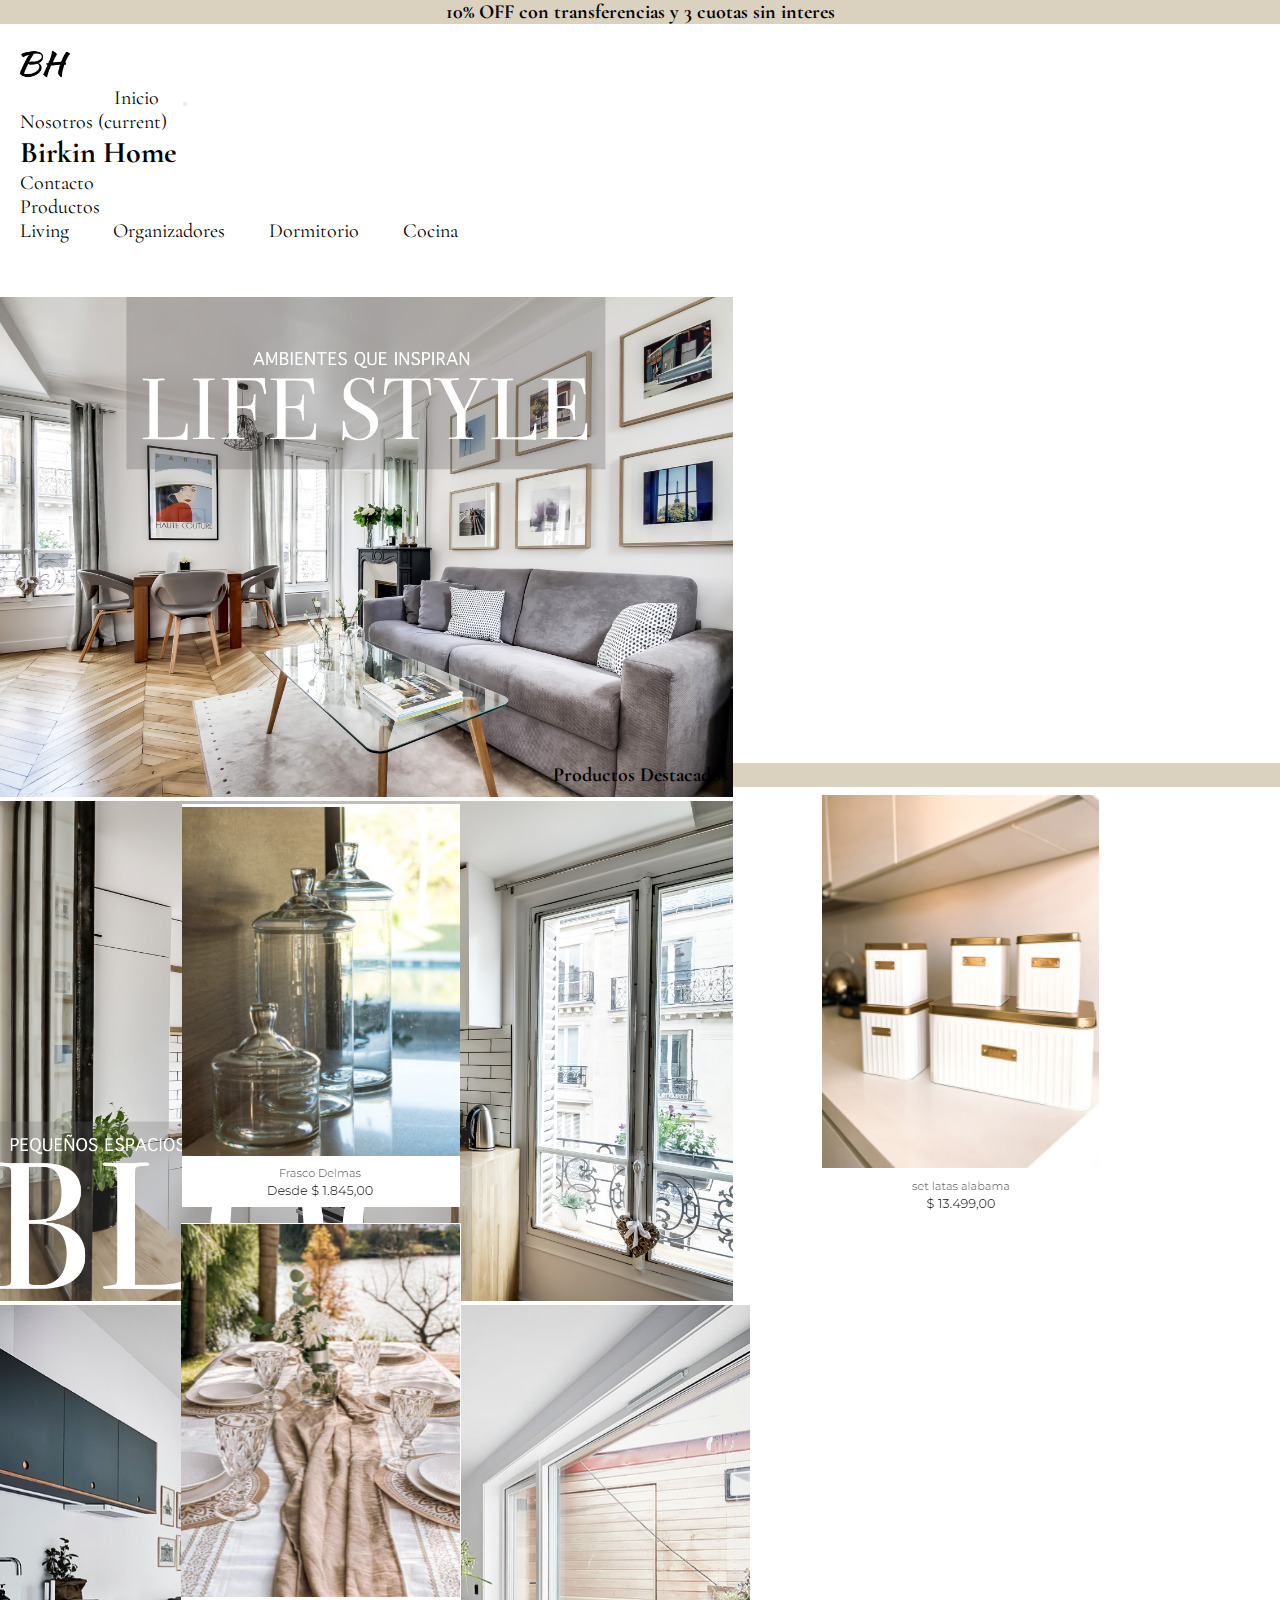
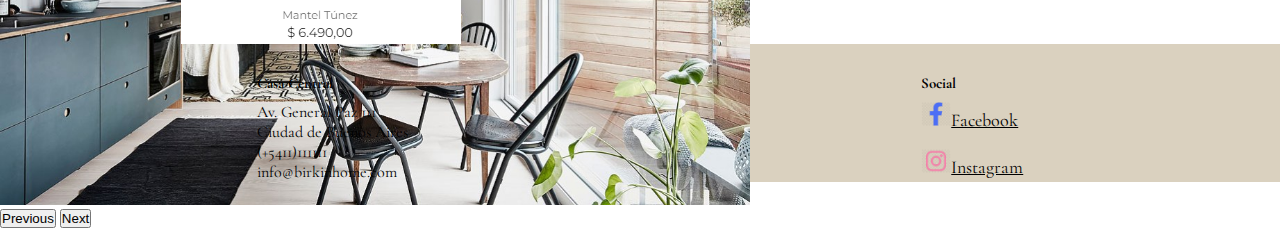
<file: index.html>
<!DOCTYPE html>
<html lang="es">
<head>
    <meta charset="UTF-8">
    <meta http-equiv="X-UA-Compatible" content="IE=edge">
    <meta name="viewport" content="width=device-width, initial-scale=1.0">
    <link rel="preconnect" href="https://fonts.googleapis.com">
    <link rel="preconnect" href="https://fonts.gstatic.com" crossorigin>
    <link href="https://fonts.googleapis.com/css2?family=Cormorant+Garamond:wght@300&family=Lobster&family=Raleway:ital,wght@0,200;1,700&display=swap"
        rel="stylesheet">
    <link
        href="https://fonts.googleapis.com/css2?family=Cormorant+Garamond:wght@300&family=Raleway:ital,wght@0,200;1,700&display=swap"
        rel="stylesheet">
    <title>Birkin Home</title>
    <link rel="stylesheet" href="https://cdn.jsdelivr.net/npm/bootstrap@4.6.1/dist/css/bootstrap.min.css"
        integrity="sha384-zCbKRCUGaJDkqS1kPbPd7TveP5iyJE0EjAuZQTgFLD2ylzuqKfdKlfG/eSrtxUkn" crossorigin="anonymous">
    <link rel="stylesheet" href="./archivos.scss/indexscss/index.css">
    <meta name="descripcion"
        content="Encontrá los productos más lindos en bazar y decoración para el hogar. | Descubrí la línea de bazar y deco para el hogar en nuestro shop.">
    <meta name="keywords" content="deco,home,bazar,casa,decoracion">
</head>
<body>
    <!--inicio header-->
    <header class="row">
        <div class="col-xl-12 col-lg-12 col-md-12 col-s-12">
            <h1>10% OFF con transferencias y 3 cuotas sin interes</h1>
        </div>
    </header>
    <!--fin header-->
    <!--inicio nav-->
    <nav class="navbar navbar-expand-lg navbar-light bg-light">
        <img src="img/logo_small.png" width="90px" height="80px">
        <a class="navbar-brand" href="index.html">Inicio</a>
        <button class="navbar-toggler" type="button" data-toggle="collapse" data-target="#navbarNavDropdown"
            aria-controls="navbarNavDropdown" aria-expanded="false" aria-label="Toggle navigation">
            <span class="navbar-toggler-icon"></span>
        </button>
        <div class="collapse navbar-collapse" id="navbarNavDropdown">
            <ul class="navbar-nav">
                <li class="nav-item active">
                    <a class="nav-link" href="nosotros.html">Nosotros <span class="sr-only">(current)</span></a>
                </li>
                <li class="nav-item">
                    <a class="nav-link" id="Birkin" href="birkinhome.html">Birkin Home</a>
                </li>
                <li class="nav-item">
                    <a class="nav-link" href="contacto.html">Contacto</a>
                </li>
                <li class="nav-item dropdown">
                    <a class="nav-link dropdown-toggle" href="productos.html" id="navbarDropdownMenuLink" role="button"
                        data-toggle="dropdown" aria-expanded="false">
                        Productos
                    </a>
                    <div class="dropdown-menu" aria-labelledby="navbarDropdownMenuLink">
                        <a class="dropdown-item" href="./submenu/living.html">Living</a>
                        <a class="dropdown-item" href="./submenu/organizadores.html">Organizadores</a>
                        <a class="dropdown-item" href="./submenu/dormitorio.html">Dormitorio</a>
                        <a class="dropdown-item" href="./submenu/cocina.html">Cocina</a>
                    </div>
                </li>
            </ul>
        </div>
    </nav>
    <!--incio main-->
    <main class="row">
        <div class="container">
            <div class="col-s-3 col-xl-12 col-md-12">
                <div id="carouselExampleIndicators" class="carousel slide" data-ride="carousel">
                    <ol class="carousel-indicators">
                        <li data-target="#carouselExampleIndicators" data-slide-to="0" class="active"></li>
                        <li data-target="#carouselExampleIndicators" data-slide-to="1"></li>
                        <li data-target="#carouselExampleIndicators" data-slide-to="2"></li>
                    </ol>
                    <div class="carousel-inner">
                        <div class="carousel-item active">
                            <img src="img/carrousel/slid11.jpg" class="d-block w-100" alt="imagen" height="500px">
                        </div>
                        <div class="carousel-item">
                            <img src="img/carrousel/slid111.jpg" class="d-block w-100" alt="imagen" height="500px">
                        </div>
                        <div class="carousel-item">
                            <img src="img/carrousel/slid1.jpg" class="d-block w-100" alt="imagen" height="500px">
                        </div>
                    </div>
                    <button class="carousel-control-prev" type="button" data-target="#carouselExampleIndicators"
                        data-slide="prev">
                        <span class="carousel-control-prev-icon" aria-hidden="true"></span>
                        <span class="sr-only">Previous</span>
                    </button>
                    <button class="carousel-control-next" type="button" data-target="#carouselExampleIndicators"
                        data-slide="next">
                        <span class="carousel-control-next-icon" aria-hidden="true"></span>
                        <span class="sr-only">Next</span>
                    </button>
                </div>
            </div>
        </div>
    </main>
    <!--inicio article-->
    <article class="row">
        <div class="col-s-12 col-xl-12 col-md-12">
            <h3>Productos Destacados</h3>
            <div class="container">
                <img src="img/productos/destacados1.png" id="destacados" class="col-s-12 col-xl-9 col-md-9">
                <img src="img/productos/destacados2.png" id="destacados" class="col-s-12 col-xl-9 col-md-9">
                <img src="img/productos/destacados3.png" id="destacados" class="col-s-12 col-xl-9 col-md-9">
            </div>
        </div>
    </article>
    <!--incio footer-->
    <footer class="row">
        <div class="row">
            <section class="col-s-12 col-xl-12 col-md-12">
                <h2>Casa Central</h2>
                <p>Av. General Paz 111</p>
                <p> Ciudad de Buenos Aires</p>
                <p> (+5411)111111</p>
                <p>info@birkinhome.com</p>
            </section>
        </div>
        <div class="social">
            <section class="col-s-12 col-xl-12 col-md-12">
                <h2>Social</h2>
                <img src="img/footer/face.png" width="30px"><a href="https://www.facebook.com/">Facebook</a><br><br>
                <img src="img/footer/insta.png" width="30px"><a href="https://www.instagram.com/">Instagram</a>
            </section>
        </div>
    </footer>
    <!--fin footer-->
    <!-- links -->
    <script src="https://cdn.jsdelivr.net/npm/jquery@3.5.1/dist/jquery.slim.min.js"
        integrity="sha384-DfXdz2htPH0lsSSs5nCTpuj/zy4C+OGpamoFVy38MVBnE+IbbVYUew+OrCXaRkfj" crossorigin="anonymous">
    </script>
    <script src="https://cdn.jsdelivr.net/npm/popper.js@1.16.1/dist/umd/popper.min.js"
        integrity="sha384-9/reFTGAW83EW2RDu2S0VKaIzap3H66lZH81PoYlFhbGU+6BZp6G7niu735Sk7lN" crossorigin="anonymous">
    </script>
    <script src="https://cdn.jsdelivr.net/npm/bootstrap@4.6.1/dist/js/bootstrap.min.js"
        integrity="sha384-VHvPCCyXqtD5DqJeNxl2dtTyhF78xXNXdkwX1CZeRusQfRKp+tA7hAShOK/B/fQ2" crossorigin="anonymous">
    </script>
</body>
</html>
</file>
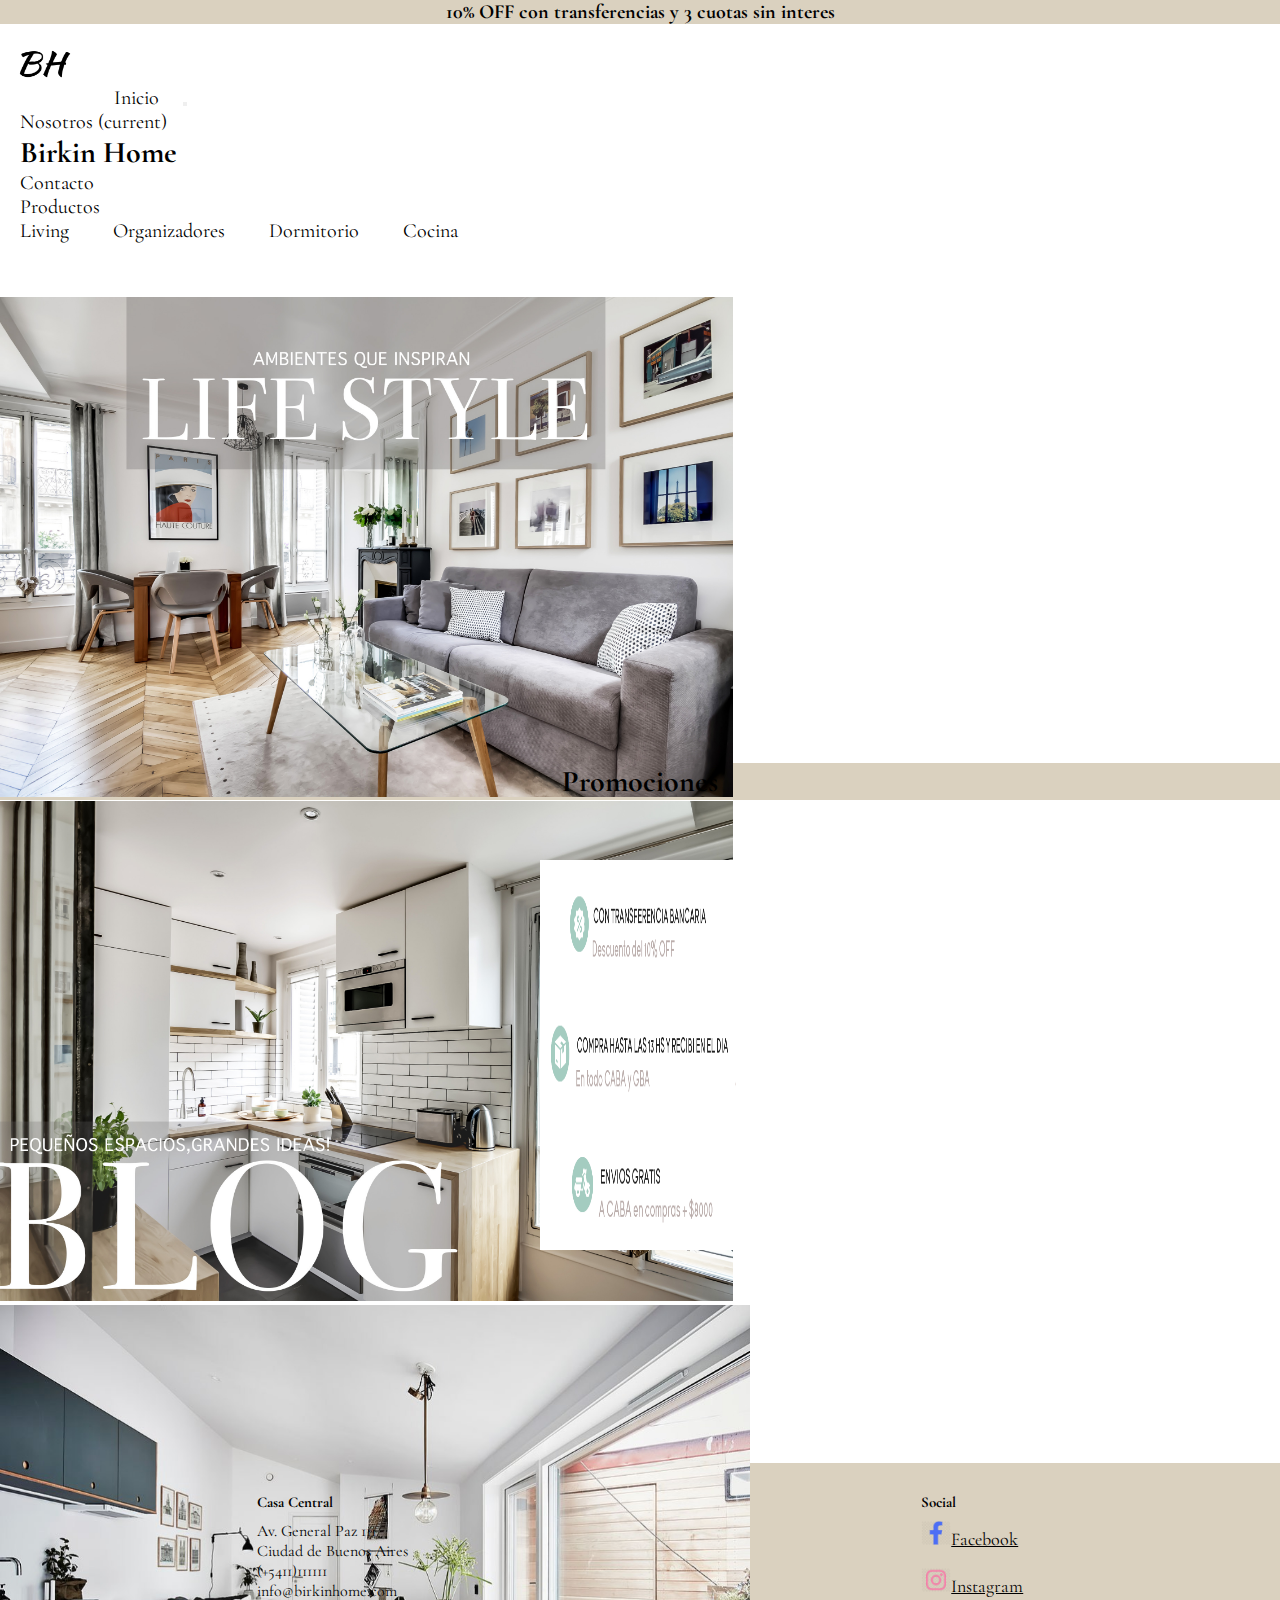
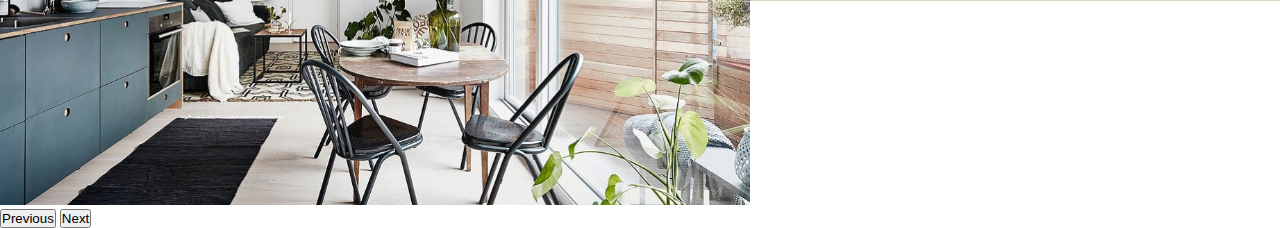
<file: birkinhome.html>
<!DOCTYPE html>
<html lang="es">
<head>
    <meta charset="UTF-8">
    <meta http-equiv="X-UA-Compatible" content="IE=edge">
    <meta name="viewport" content="width=device-width, initial-scale=1.0">
    <link href="https://fonts.googleapis.com/css2?family=Cormorant+Garamond:wght@300&family=Raleway:ital,wght@0,200;1,700&display=swap"
        rel="stylesheet">
    <title>Birkin Home</title>
    <link rel="stylesheet" href="https://cdn.jsdelivr.net/npm/bootstrap@4.6.1/dist/css/bootstrap.min.css"
        integrity="sha384-zCbKRCUGaJDkqS1kPbPd7TveP5iyJE0EjAuZQTgFLD2ylzuqKfdKlfG/eSrtxUkn" crossorigin="anonymous">
    <link rel="stylesheet" href="./archivos.scss/birkinhome.scss/birkinhome.css">
    <meta name="descripcion"
        content="Encontrá los productos más lindos en bazar y decoración para el hogar. | Descubrí la línea de bazar y deco para el hogar en nuestro shop.">
    <meta name="keywords" content="deco,home,bazar,decoracion,casa">
</head>
<body>
    <!--inicio header-->
    <header class="row">
        <div class="col-xl-12 col-lg-12 col-md-12 col-s-12">
            <h1>10% OFF con transferencias y 3 cuotas sin interes</h1>
        </div>
    </header>
    <!--fin header-->
    <!--inicio nav-->
    <nav class="navbar navbar-expand-lg navbar-light bg-light">
        <img src="img/logo_small.png" width="90px" height="80px">
        <a class="navbar-brand" href="index.html">Inicio</a>
        <button class="navbar-toggler" type="button" data-toggle="collapse" data-target="#navbarNavDropdown"
            aria-controls="navbarNavDropdown" aria-expanded="false" aria-label="Toggle navigation">
            <span class="navbar-toggler-icon"></span>
        </button>
        <div class="collapse navbar-collapse" id="navbarNavDropdown">
            <ul class="navbar-nav">
                <li class="nav-item active">
                    <a class="nav-link" href="nosotros.html">Nosotros <span class="sr-only">(current)</span></a>
                </li>
                <li class="nav-item">
                    <a class="nav-link" id="Birkin" href="birkinhome.html">Birkin Home</a>
                </li>
                <li class="nav-item">
                    <a class="nav-link" href="contacto.html">Contacto</a>
                </li>
                <li class="nav-item dropdown">
                    <a class="nav-link dropdown-toggle" href="productos.html" id="navbarDropdownMenuLink" role="button"
                        data-toggle="dropdown" aria-expanded="false">
                        Productos
                    </a>
                    <div class="dropdown-menu" aria-labelledby="navbarDropdownMenuLink">
                        <a class="dropdown-item" href="./submenu/living.html">Living</a>
                        <a class="dropdown-item" href="./submenu/organizadores.html">Organizadores</a>
                        <a class="dropdown-item" href="./submenu/dormitorio.html">Dormitorio</a>
                        <a class="dropdown-item" href="./submenu/cocina.html">Cocina</a>
                    </div>
                </li>
            </ul>
        </div>
    </nav>
    <!--incio main-->
    <main class="row">
        <div class="container">
            <div id="carouselExampleIndicators" class="carousel slide" data-ride="carousel">
                <ol class="carousel-indicators">
                    <li data-target="#carouselExampleIndicators" data-slide-to="0" class="active"></li>
                    <li data-target="#carouselExampleIndicators" data-slide-to="1"></li>
                    <li data-target="#carouselExampleIndicators" data-slide-to="2"></li>
                </ol>
                <div class="carousel-inner">
                    <div class="carousel-item active">
                        <img src="img/carrousel/slid11.jpg" class="d-block w-100" alt="imagen" height="500px">
                    </div>
                    <div class="carousel-item">
                        <img src="img/carrousel/slid111.jpg" class="d-block w-100" alt="imagen" height="500px">
                    </div>
                    <div class="carousel-item">
                        <img src="img/carrousel/slid1.jpg" class="d-block w-100" alt="imagen" height="500px">
                    </div>
                </div>
                <button class="carousel-control-prev" type="button" data-target="#carouselExampleIndicators"
                    data-slide="prev">
                    <span class="carousel-control-prev-icon" aria-hidden="true"></span>
                    <span class="sr-only">Previous</span>
                </button>
                <button class="carousel-control-next" type="button" data-target="#carouselExampleIndicators"
                    data-slide="next">
                    <span class="carousel-control-next-icon" aria-hidden="true"></span>
                    <span class="sr-only">Next</span>
                </button>
            </div>
        </div>
    </main>
    <article class="row">
        <div class="col-s-12 col-xl-12 col-md-12">
            <h3>Promociones</h3>
            <div class="container">
                <img src="img/promo1.png" id="promo" width="200px" height="130px" class="col-s-12 col-xl-9 col-md-9">
                <img src="img/promo2.png" id="promo" width="200px" height="130px" class="col-s-12 col-xl-9 col-md-9">
                <img src="img/promo3.png" id="promo" width="200px" height="130px" class="col-s-12 col-xl-9 col-md-9">
            </div>
        </div>
    </article>
    <!--incio footer-->
    <footer class="row">
        <div class="row">
            <section class="col-s-12 col-xl-12 col-md-12">
                <h2>Casa Central</h2>
                <p>Av. General Paz 111</p>
                <p> Ciudad de Buenos Aires</p>
                <p> (+5411)111111</p>
                <p>info@birkinhome.com</p>
            </section>
        </div>
        <div class="social">
            <section class="col-s-12 col-xl-12 col-md-12">
                <h2>Social</h2>
                <img src="img/footer/face.png" width="30px"><a href="https://www.facebook.com/">Facebook</a><br><br>
                <img src="img/footer/insta.png" width="30px"><a href="https://www.instagram.com/">Instagram</a>
            </section>
        </div>
    </footer>
    <!--fin footer-->
    <!-- links -->
    <script src="https://cdn.jsdelivr.net/npm/jquery@3.5.1/dist/jquery.slim.min.js"
        integrity="sha384-DfXdz2htPH0lsSSs5nCTpuj/zy4C+OGpamoFVy38MVBnE+IbbVYUew+OrCXaRkfj" crossorigin="anonymous">
    </script>
    <script src="https://cdn.jsdelivr.net/npm/popper.js@1.16.1/dist/umd/popper.min.js"
        integrity="sha384-9/reFTGAW83EW2RDu2S0VKaIzap3H66lZH81PoYlFhbGU+6BZp6G7niu735Sk7lN" crossorigin="anonymous">
    </script>
    <script src="https://cdn.jsdelivr.net/npm/bootstrap@4.6.1/dist/js/bootstrap.min.js"
        integrity="sha384-VHvPCCyXqtD5DqJeNxl2dtTyhF78xXNXdkwX1CZeRusQfRKp+tA7hAShOK/B/fQ2" crossorigin="anonymous">
    </script>
</body>
</html>
</file>
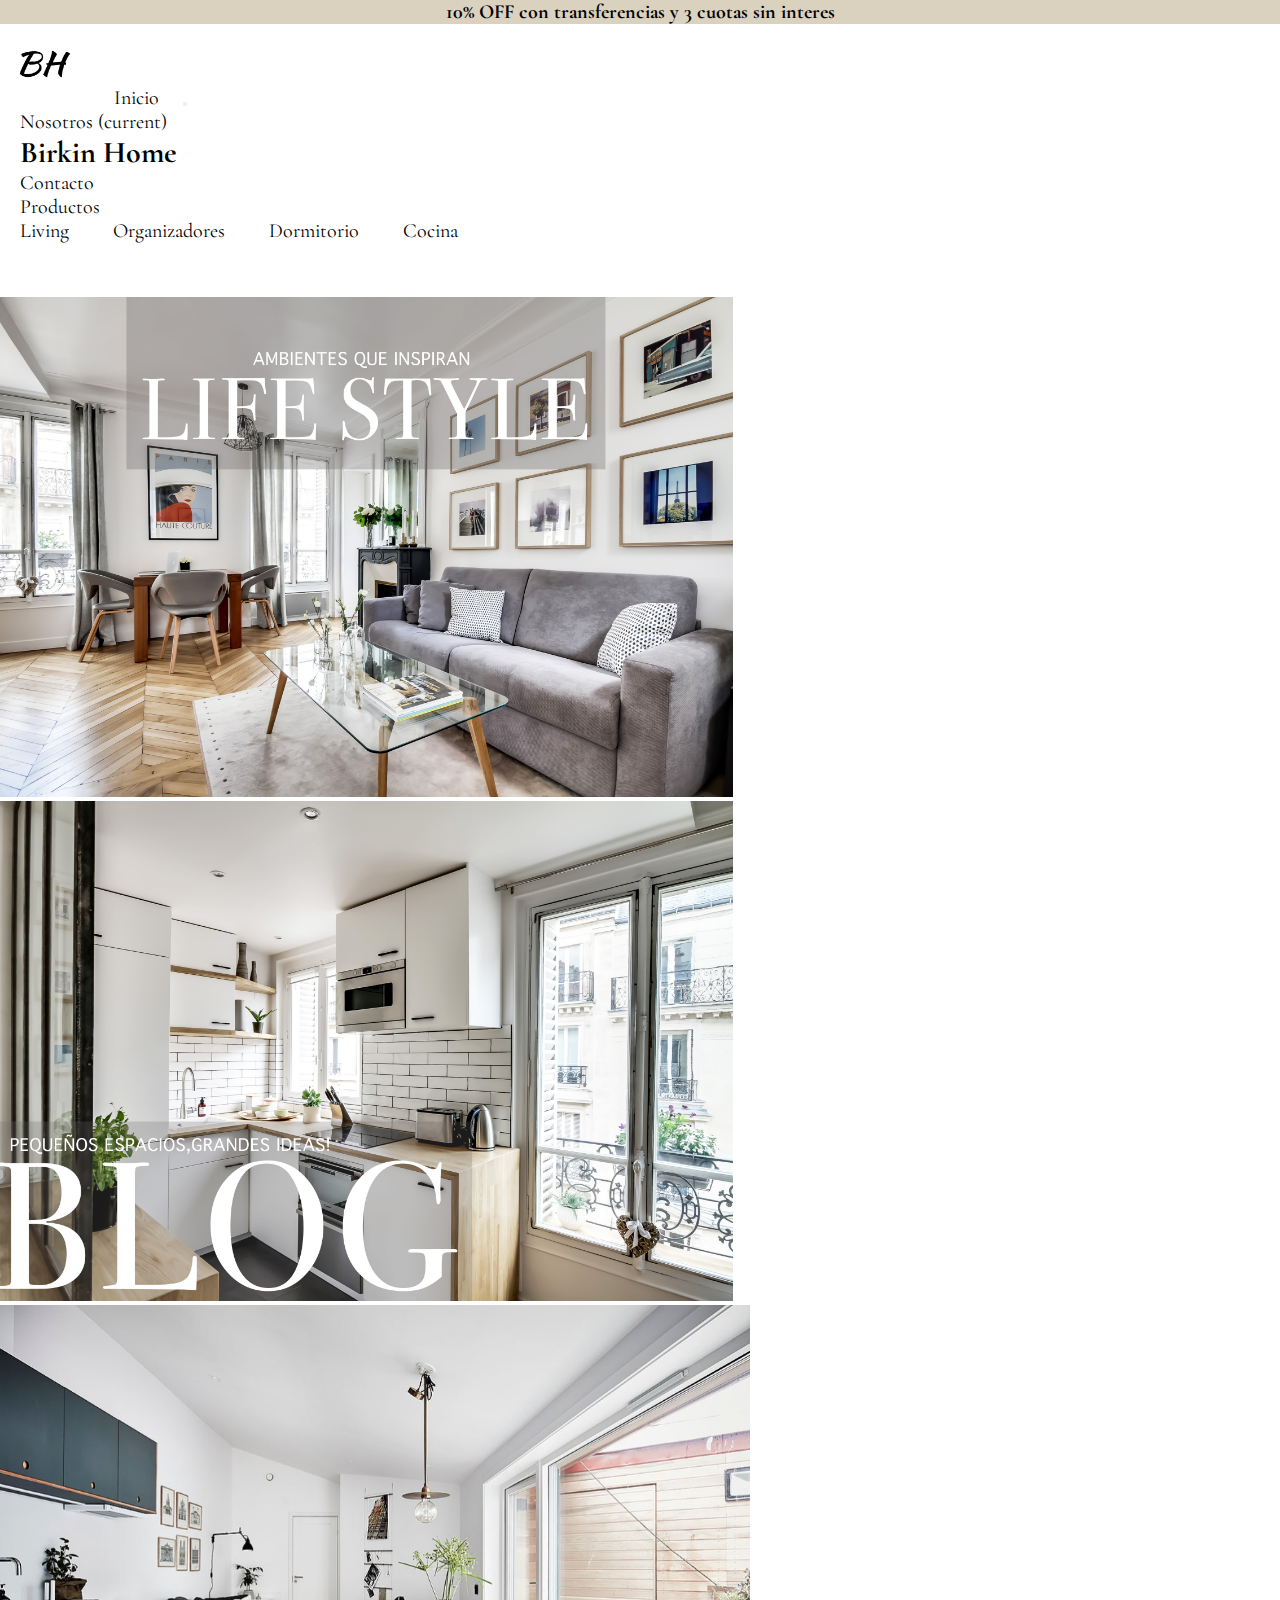
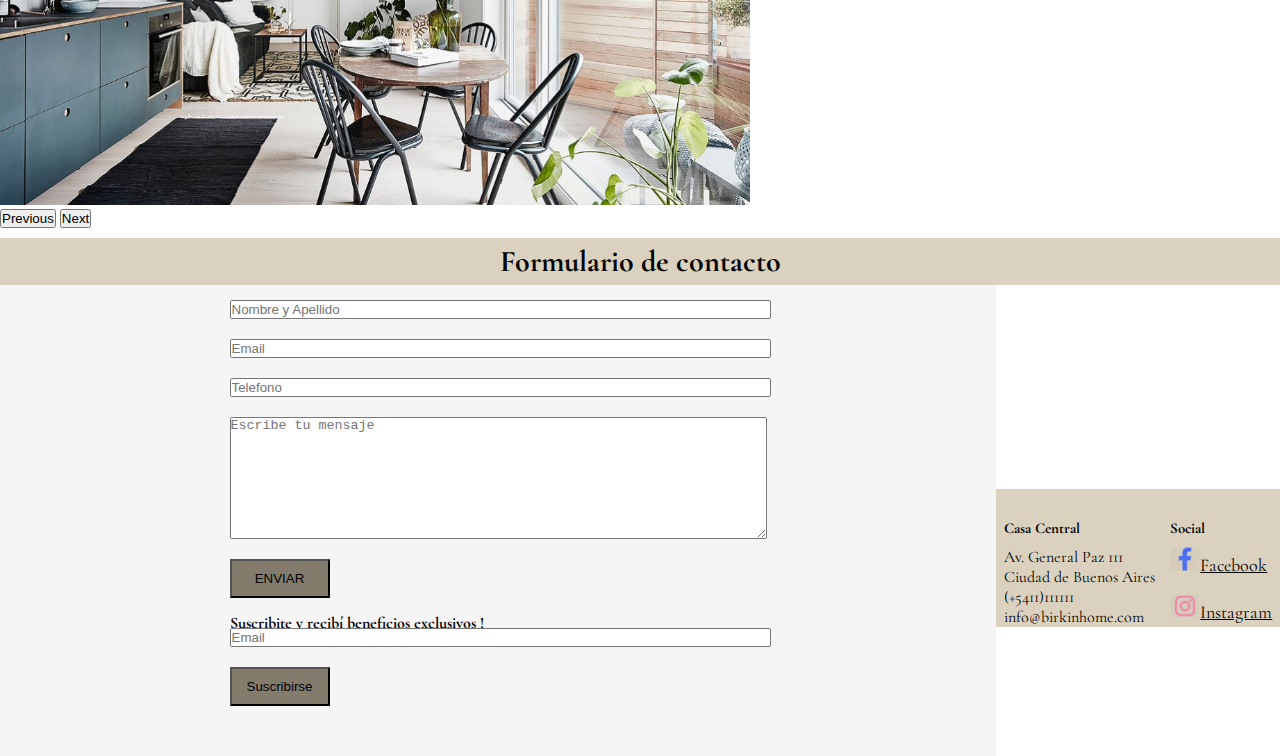
<file: contacto.html>
<!DOCTYPE html>
<html lang="es">
<head>
    <meta charset="UTF-8">
    <meta http-equiv="X-UA-Compatible" content="IE=edge">
    <meta name="viewport" content="width=device-width, initial-scale=1.0">
    <link href="https://fonts.googleapis.com/css2?family=Cormorant+Garamond:wght@300&family=Raleway:ital,wght@0,200;1,700&display=swap"
        rel="stylesheet">
    <title>Contactanos</title>
    <link rel="stylesheet" href="https://cdn.jsdelivr.net/npm/bootstrap@4.6.1/dist/css/bootstrap.min.css"
        integrity="sha384-zCbKRCUGaJDkqS1kPbPd7TveP5iyJE0EjAuZQTgFLD2ylzuqKfdKlfG/eSrtxUkn" crossorigin="anonymous">
    <link rel="stylesheet" href="./archivos.scss/contacto.scss/contacto.css">
    <meta name="descripcion" content="Escribinos y nos pondremos en contacto a la brevedad.">
    <meta name="keywords" content="contacto,bazar, deco">
</head>
<body>
    <!--inicio header-->
    <header class="row">
        <div class="col-xl-12 col-lg-12 col-md-12 col-s-12">
            <h1>10% OFF con transferencias y 3 cuotas sin interes</h1>
        </div>
    </header>
    <!--fin header-->
    <!--inicio nav-->
    <nav class="navbar navbar-expand-lg navbar-light bg-light">
        <img src="img/logo_small.png" width="90px" height="80px">
        <a class="navbar-brand" href="index.html">Inicio</a>
        <button class="navbar-toggler" type="button" data-toggle="collapse" data-target="#navbarNavDropdown"
            aria-controls="navbarNavDropdown" aria-expanded="false" aria-label="Toggle navigation">
            <span class="navbar-toggler-icon"></span>
        </button>
        <div class="collapse navbar-collapse" id="navbarNavDropdown">
            <ul class="navbar-nav">
                <li class="nav-item active">
                    <a class="nav-link" href="nosotros.html">Nosotros <span class="sr-only">(current)</span></a>
                </li>
                <li class="nav-item">
                    <a class="nav-link" id="Birkin" href="birkinhome.html">Birkin Home</a>
                </li>
                <li class="nav-item">
                    <a class="nav-link" href="contacto.html">Contacto</a>
                </li>
                <li class="nav-item dropdown">
                    <a class="nav-link dropdown-toggle" href="productos.html" id="navbarDropdownMenuLink" role="button"
                        data-toggle="dropdown" aria-expanded="false">
                        Productos
                    </a>
                    <div class="dropdown-menu" aria-labelledby="navbarDropdownMenuLink">
                        <a class="dropdown-item" href="./submenu/living.html">Living</a>
                        <a class="dropdown-item" href="./submenu/organizadores.html">Organizadores</a>
                        <a class="dropdown-item" href="./submenu/dormitorio.html">Dormitorio</a>
                        <a class="dropdown-item" href="./submenu/cocina.html">Cocina</a>
                    </div>
                </li>
            </ul>
        </div>
    </nav>
    <!--incio main-->
    <main class="row">
        <div class="container">
            <div id="carouselExampleIndicators" class="carousel slide" data-ride="carousel">
                <ol class="carousel-indicators">
                    <li data-target="#carouselExampleIndicators" data-slide-to="0" class="active"></li>
                    <li data-target="#carouselExampleIndicators" data-slide-to="1"></li>
                    <li data-target="#carouselExampleIndicators" data-slide-to="2"></li>
                </ol>
                <div class="carousel-inner">
                    <div class="carousel-item active">
                        <img src="img/carrousel/slid11.jpg" class="d-block w-100" alt="imagen" height="500px">
                    </div>
                    <div class="carousel-item">
                        <img src="img/carrousel/slid111.jpg" class="d-block w-100" alt="imagen" height="500px">
                    </div>
                    <div class="carousel-item">
                        <img src="img/carrousel/slid1.jpg" class="d-block w-100" alt="imagen" height="500px">
                    </div>
                </div>
                <button class="carousel-control-prev" type="button" data-target="#carouselExampleIndicators"
                    data-slide="prev">
                    <span class="carousel-control-prev-icon" aria-hidden="true"></span>
                    <span class="sr-only">Previous</span>
                </button>
                <button class="carousel-control-next" type="button" data-target="#carouselExampleIndicators"
                    data-slide="next">
                    <span class="carousel-control-next-icon" aria-hidden="true"></span>
                    <span class="sr-only">Next</span>
                </button>
            </div>
        </div>
    </main>
    <!--inicio article-->
    <article class="row">
        <div class="col-xl-12 col-lg-12 col-md-12 col-s-12">
            <h3>Formulario de contacto</h3>
            <section class="form">
                <form action="enviar.php" method="post" enctype="application/x-www-form-urlencoded"></form>
                <input class="control" type="text" required placeholder="Nombre y Apellido">
                <br><br>
                <input class="control" type="email" required placeholder="Email">
                <br><br>
                <input class="control" type="text" required placeholder="Telefono">
                <br><br>
                <textarea rows="8" cols="65" required placeholder="Escribe tu mensaje"></textarea>
                <br><br>
                <input class="boton" type="submit" value="ENVIAR">
                <br><br>
                <h4>Suscribite y recibí beneficios exclusivos !</h4>
                <input class="control" type="text" required placeholder="Email">
                <br><br>
                <input class="boton" type="submit" value="Suscribirse">
            </section>
            <iframe class="col-xl-3 col-lg-3 col-md-3 col-s-3" class="mapa"
                src="https://www.google.com/maps/embed?pb=!1m18!1m12!1m3!1d3284.717482431898!2d-58.43444398423721!3d-34.586014464069805!2m3!1f0!2f0!3f0!3m2!1i1024!2i768!4f13.1!3m3!1m2!1s0x95bcc945173b3dd7%3A0xe8a347bb55df550c!2sCoderhouse!5e0!3m2!1ses-419!2sar!4v1643056704958!5m2!1ses-419!2sar"
                width="100px" height="200px" style="border:0;" loading="lazy"></iframe>
        </div>
    </article>
    <!--incio footer-->
    <footer class="row">
        <div class="row">
            <section class="col-s-12 col-xl-12 col-md-12">
                <h2>Casa Central</h2>
                <p>Av. General Paz 111</p>
                <p> Ciudad de Buenos Aires</p>
                <p> (+5411)111111</p>
                <p>info@birkinhome.com</p>
            </section>
        </div>
        <div class="social">
            <section class="col-s-12 col-xl-12 col-md-12">
                <h2>Social</h2>
                <img src="img/footer/face.png" width="30px"><a href="https://www.facebook.com/">Facebook</a><br><br>
                <img src="img/footer/insta.png" width="30px"><a href="https://www.instagram.com/">Instagram</a>
            </section>
        </div>
    </footer>
    <!--fin footer-->
    <!-- links -->
    <script src="https://cdn.jsdelivr.net/npm/jquery@3.5.1/dist/jquery.slim.min.js"
        integrity="sha384-DfXdz2htPH0lsSSs5nCTpuj/zy4C+OGpamoFVy38MVBnE+IbbVYUew+OrCXaRkfj" crossorigin="anonymous">
    </script>
    <script src="https://cdn.jsdelivr.net/npm/popper.js@1.16.1/dist/umd/popper.min.js"
        integrity="sha384-9/reFTGAW83EW2RDu2S0VKaIzap3H66lZH81PoYlFhbGU+6BZp6G7niu735Sk7lN" crossorigin="anonymous">
    </script>
    <script src="https://cdn.jsdelivr.net/npm/bootstrap@4.6.1/dist/js/bootstrap.min.js"
        integrity="sha384-VHvPCCyXqtD5DqJeNxl2dtTyhF78xXNXdkwX1CZeRusQfRKp+tA7hAShOK/B/fQ2" crossorigin="anonymous">
    </script>
</body>
</html>
</file>
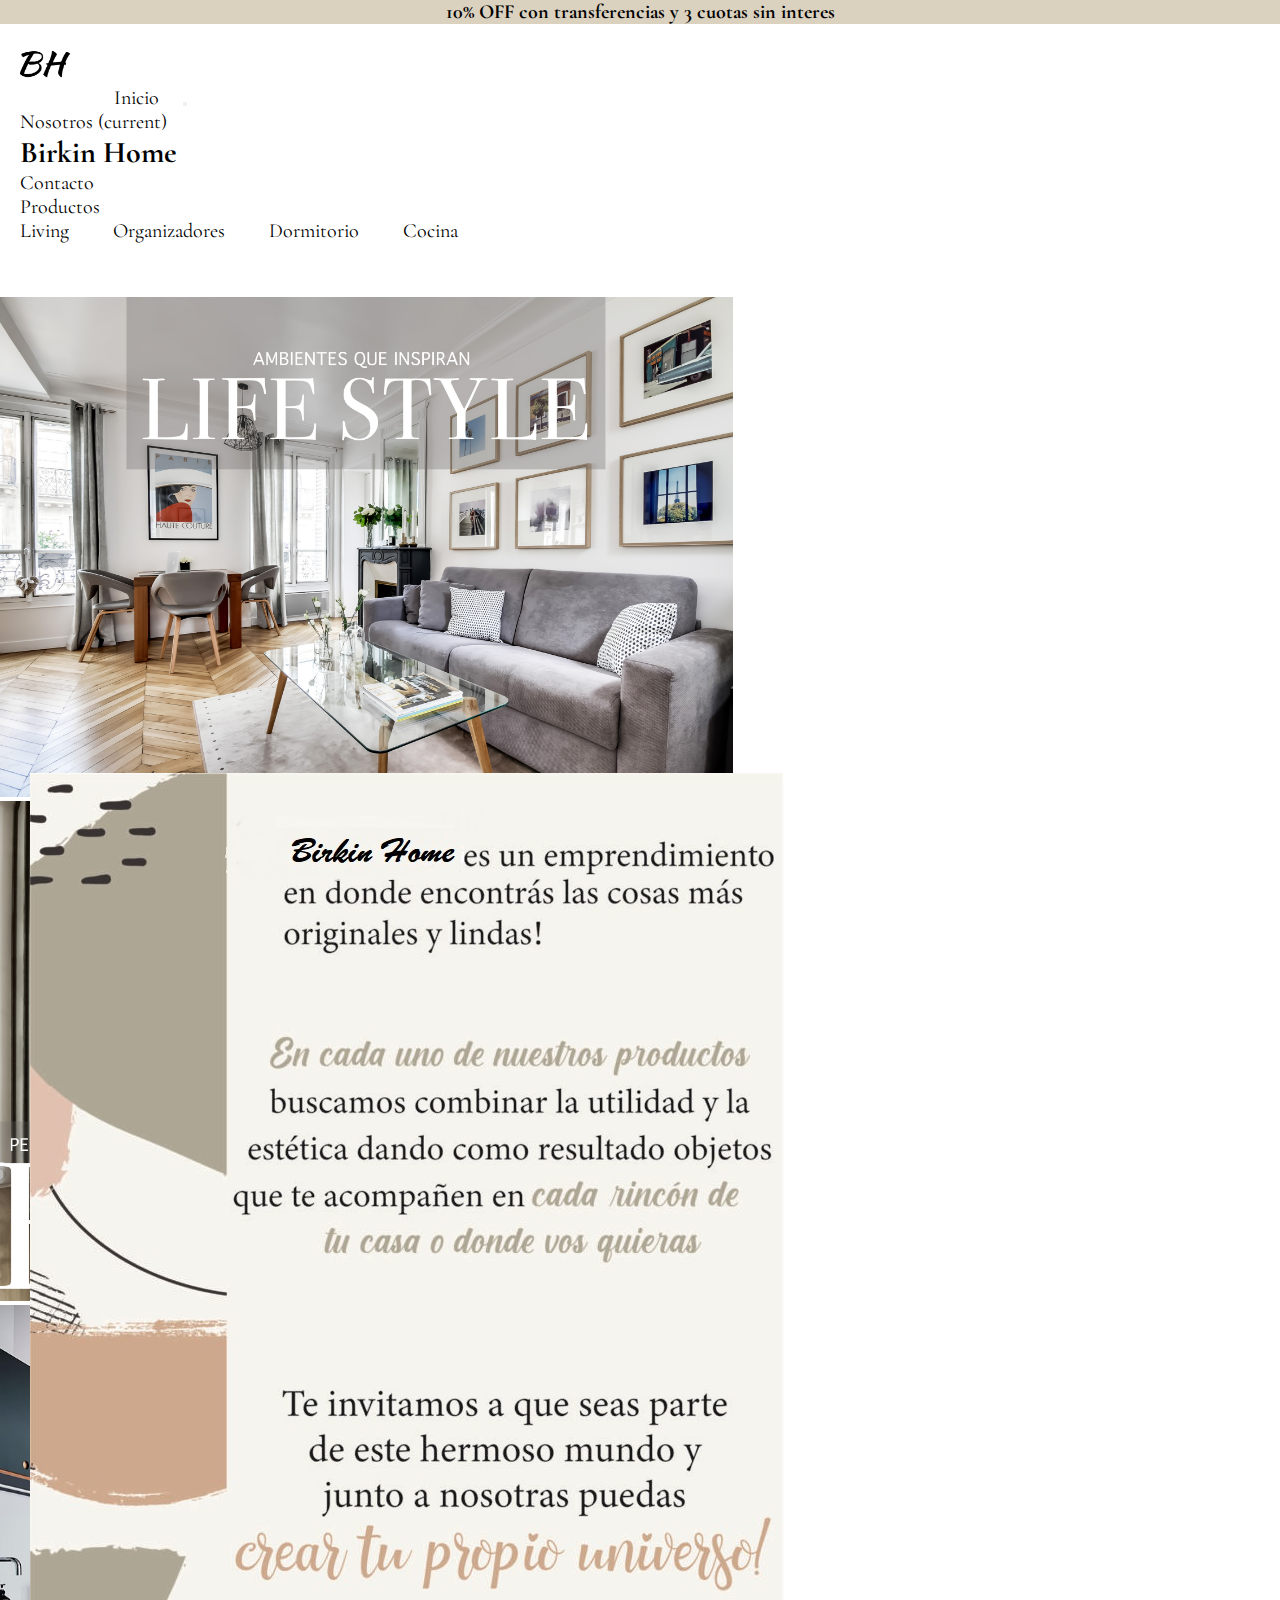
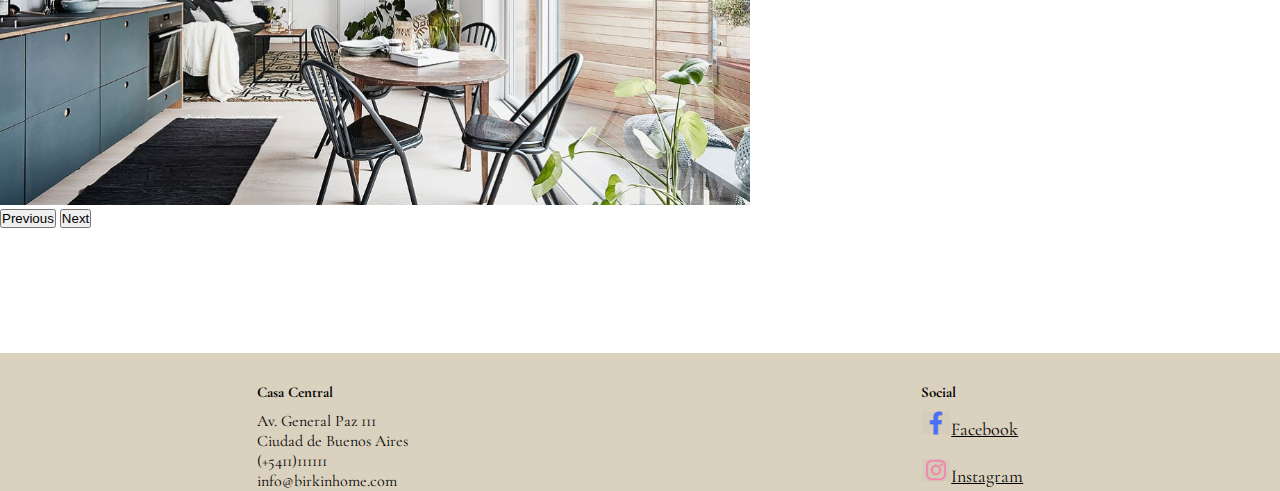
<file: nosotros.html>
<!DOCTYPE html>
<html lang="es">
<head>
    <meta charset="UTF-8">
    <meta http-equiv="X-UA-Compatible" content="IE=edge">
    <meta name="viewport" content="width=device-width, initial-scale=1.0">
    <link href="https://fonts.googleapis.com/css2?family=Cormorant+Garamond:wght@300&family=Raleway:ital,wght@0,200;1,700&display=swap"
        rel="stylesheet">
    <title>Birkin Home</title>
    <link rel="stylesheet" href="https://cdn.jsdelivr.net/npm/bootstrap@4.6.1/dist/css/bootstrap.min.css"
        integrity="sha384-zCbKRCUGaJDkqS1kPbPd7TveP5iyJE0EjAuZQTgFLD2ylzuqKfdKlfG/eSrtxUkn" crossorigin="anonymous">
    <link rel="stylesheet" href="./archivos.scss/nosotros.scss/nosotros.css">
</head>
<body>
    <!--inicio header-->
    <header class="row">
        <div class="col-xl-12 col-lg-12 col-md-12 col-s-12">
            <h1>10% OFF con transferencias y 3 cuotas sin interes</h1>
        </div>
    </header>
    <!--fin header-->
    <!--inicio nav-->
    <nav class="navbar navbar-expand-lg navbar-light bg-light">
        <img src="img/logo_small.png" width="90px" height="80px">
        <a class="navbar-brand" href="index.html">Inicio</a>
        <button class="navbar-toggler" type="button" data-toggle="collapse" data-target="#navbarNavDropdown"
            aria-controls="navbarNavDropdown" aria-expanded="false" aria-label="Toggle navigation">
            <span class="navbar-toggler-icon"></span>
        </button>
        <div class="collapse navbar-collapse" id="navbarNavDropdown">
            <ul class="navbar-nav">
                <li class="nav-item active">
                    <a class="nav-link" href="nosotros.html">Nosotros <span class="sr-only">(current)</span></a>
                </li>
                <li class="nav-item">
                    <a class="nav-link" id="Birkin" href="birkinhome.html">Birkin Home</a>
                </li>
                <li class="nav-item">
                    <a class="nav-link" href="contacto.html">Contacto</a>
                </li>
                <li class="nav-item dropdown">
                    <a class="nav-link dropdown-toggle" href="productos.html" id="navbarDropdownMenuLink" role="button"
                        data-toggle="dropdown" aria-expanded="false">
                        Productos
                    </a>
                    <div class="dropdown-menu" aria-labelledby="navbarDropdownMenuLink">
                        <a class="dropdown-item" href="./submenu/living.html">Living</a>
                        <a class="dropdown-item" href="./submenu/organizadores.html">Organizadores</a>
                        <a class="dropdown-item" href="./submenu/dormitorio.html">Dormitorio</a>
                        <a class="dropdown-item" href="./submenu/cocina.html">Cocina</a>
                    </div>
                </li>
            </ul>
        </div>
    </nav>
    <!--incio main-->
    <main class="row">
        <div class="container">
            <div id="carouselExampleIndicators" class="carousel slide" data-ride="carousel">
                <ol class="carousel-indicators">
                    <li data-target="#carouselExampleIndicators" data-slide-to="0" class="active"></li>
                    <li data-target="#carouselExampleIndicators" data-slide-to="1"></li>
                    <li data-target="#carouselExampleIndicators" data-slide-to="2"></li>
                </ol>
                <div class="carousel-inner">
                    <div class="carousel-item active">
                        <img src="img/carrousel/slid11.jpg" class="d-block w-100" alt="imagen" height="500px">
                    </div>
                    <div class="carousel-item">
                        <img src="img/carrousel/slid111.jpg" class="d-block w-100" alt="imagen" height="500px">
                    </div>
                    <div class="carousel-item">
                        <img src="img/carrousel/slid1.jpg" class="d-block w-100" alt="imagen" height="500px">
                    </div>
                </div>
                <button class="carousel-control-prev" type="button" data-target="#carouselExampleIndicators"
                    data-slide="prev">
                    <span class="carousel-control-prev-icon" aria-hidden="true"></span>
                    <span class="sr-only">Previous</span>
                </button>
                <button class="carousel-control-next" type="button" data-target="#carouselExampleIndicators"
                    data-slide="next">
                    <span class="carousel-control-next-icon" aria-hidden="true"></span>
                    <span class="sr-only">Next</span>
                </button>
            </div>
        </div>
    </main>
    <article class="row">
        <img src="img/nosotros/quienes-somos-textooo-768x1065.jpg" id="nosotros"
            class="col-s-3 col-xl-6 col-lg-6 col-md-6">
        <iframe width="560" height="315" src="https://www.youtube.com/embed/XzbDTvOg0Xo" title="YouTube video player"
            frameborder="0"
            allow="accelerometer; autoplay; clipboard-write; encrypted-media; gyroscope; picture-in-picture"
            allowfullscreen></iframe>
    </article>
    <!--incio footer-->
    <footer class="row">
        <div class="row">
            <section class="col-s-12 col-xl-12 col-md-12">
                <h2>Casa Central</h2>
                <p>Av. General Paz 111</p>
                <p> Ciudad de Buenos Aires</p>
                <p> (+5411)111111</p>
                <p>info@birkinhome.com</p>
            </section>
        </div>
        <div class="social">
            <section class="col-s-12 col-xl-12 col-md-12">
                <h2>Social</h2>
                <img src="img/footer/face.png" width="30px"><a href="https://www.facebook.com/">Facebook</a><br><br>
                <img src="img/footer/insta.png" width="30px"><a href="https://www.instagram.com/">Instagram</a>
            </section>
        </div>
    </footer>
    <!--fin footer-->
    <!-- links -->
    <script src="https://cdn.jsdelivr.net/npm/jquery@3.5.1/dist/jquery.slim.min.js"
        integrity="sha384-DfXdz2htPH0lsSSs5nCTpuj/zy4C+OGpamoFVy38MVBnE+IbbVYUew+OrCXaRkfj" crossorigin="anonymous">
    </script>
    <script src="https://cdn.jsdelivr.net/npm/popper.js@1.16.1/dist/umd/popper.min.js"
        integrity="sha384-9/reFTGAW83EW2RDu2S0VKaIzap3H66lZH81PoYlFhbGU+6BZp6G7niu735Sk7lN" crossorigin="anonymous">
    </script>
    <script src="https://cdn.jsdelivr.net/npm/bootstrap@4.6.1/dist/js/bootstrap.min.js"
        integrity="sha384-VHvPCCyXqtD5DqJeNxl2dtTyhF78xXNXdkwX1CZeRusQfRKp+tA7hAShOK/B/fQ2" crossorigin="anonymous">
    </script>
</body>
</html>
</file>
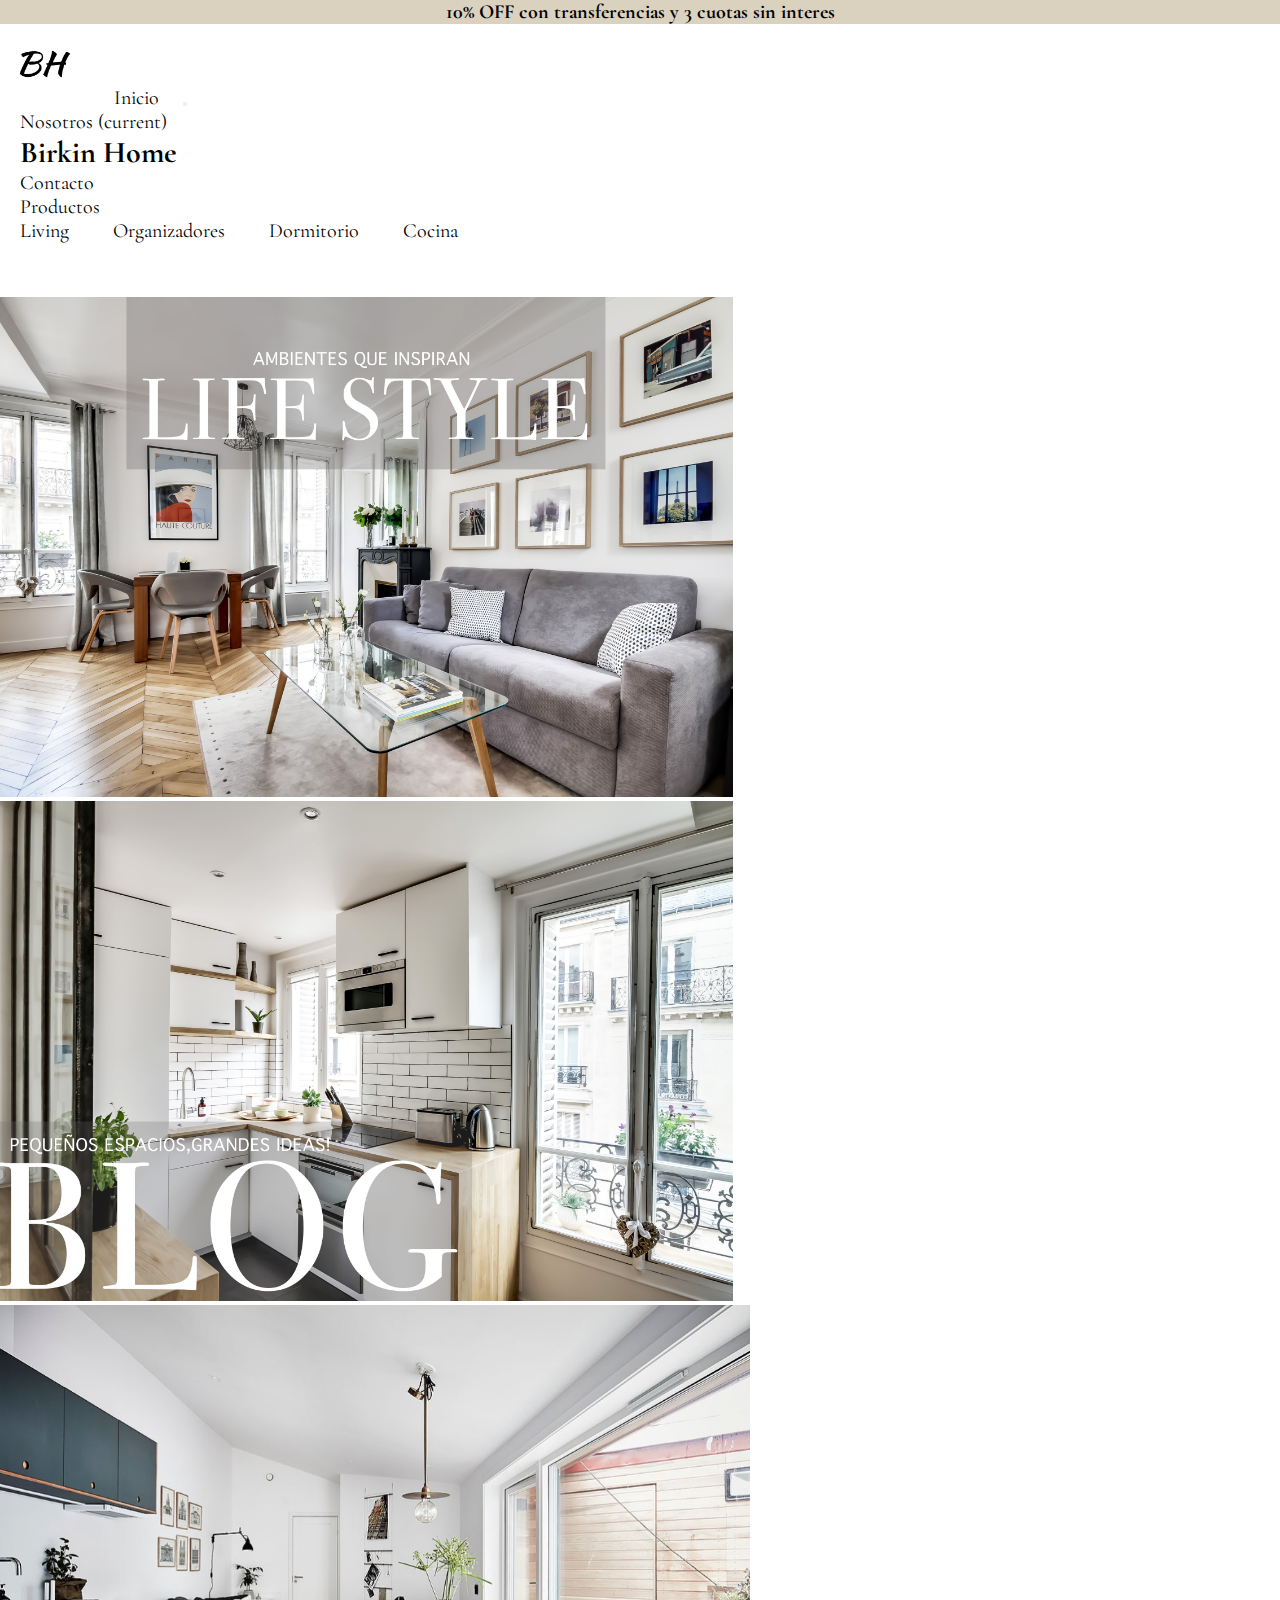
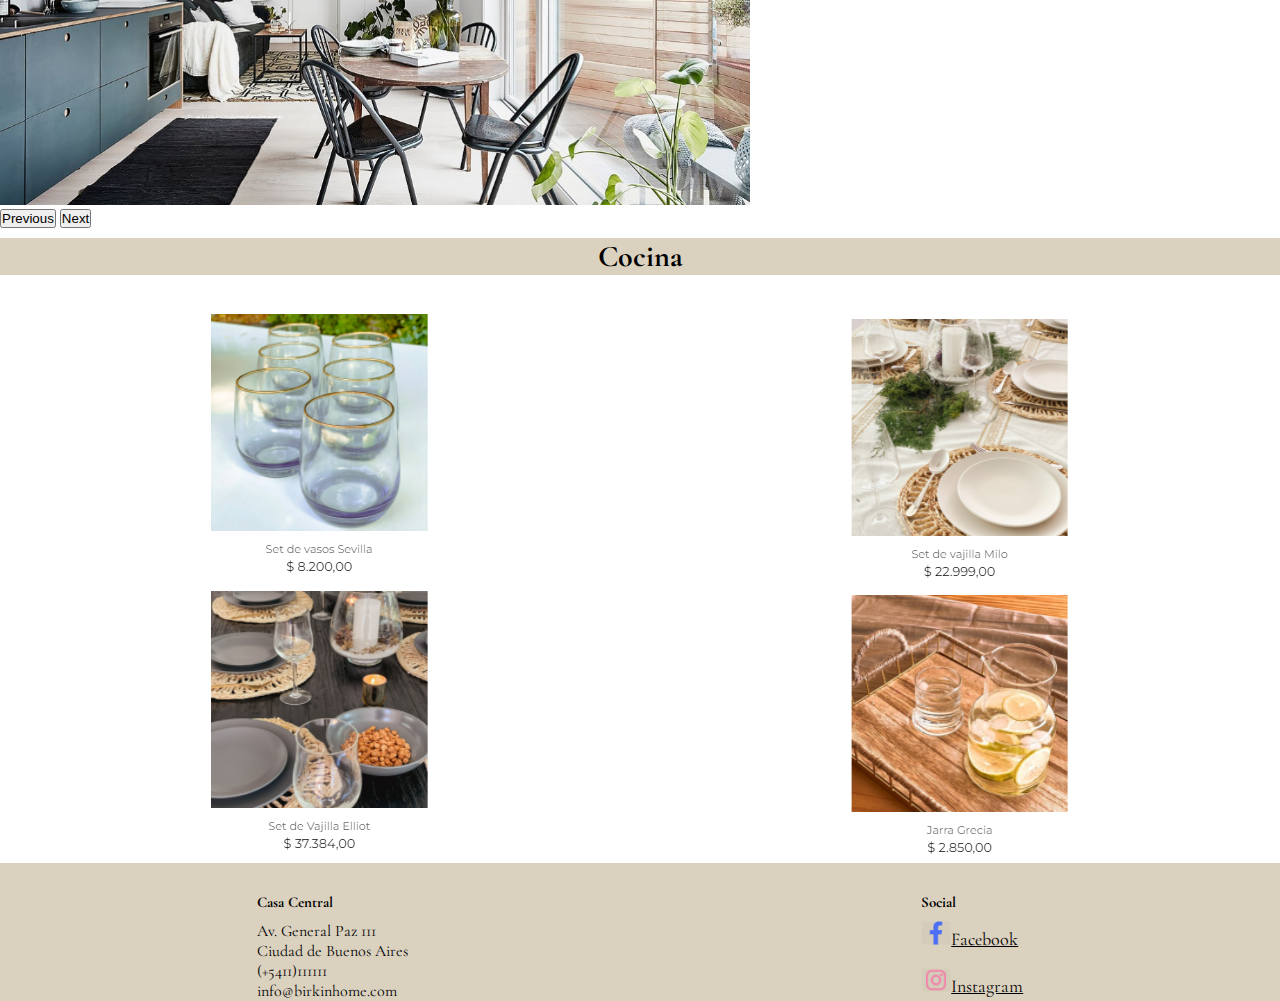
<file: submenu/cocina.html>
<!DOCTYPE html>
<html lang="es">
<head>
    <meta charset="UTF-8">
    <meta http-equiv="X-UA-Compatible" content="IE=edge">
    <meta name="viewport" content="width=device-width, initial-scale=1.0">
    <link rel="stylesheet" href="../archivos.scss/productos.scss/cocina.scss/cocina.css">
    <link href="https://fonts.googleapis.com/css2?family=Cormorant+Garamond:wght@300&family=Raleway:ital,wght@0,200;1,700&display=swap"
        rel="stylesheet">
    <title>Compra Cocina</title>
    <link rel="stylesheet" href="https://cdn.jsdelivr.net/npm/bootstrap@4.6.1/dist/css/bootstrap.min.css"
        integrity="sha384-zCbKRCUGaJDkqS1kPbPd7TveP5iyJE0EjAuZQTgFLD2ylzuqKfdKlfG/eSrtxUkn" crossorigin="anonymous">
    <meta name="descripcion" content="Compra los productos de cocina mas lindos e innovadores">
    <meta name="keywords" content="vallija,platos,vasos,copas,individuales,cubiertos,tazas,set taza,mimbre">
</head>
<body>
    <!--inicio header-->
    <header class="row">
        <div class="col-xl-12 col-lg-12 col-md-12 col-s-12">
            <h1>10% OFF con transferencias y 3 cuotas sin interes</h1>
        </div>
    </header>
    <!--fin header-->
    <!--inicio nav-->
    <nav class="navbar navbar-expand-lg navbar-light bg-light">
        <img src="../img/logo_small.png" width="90px" height="80px">
        <a class="navbar-brand" href="../index.html">Inicio</a>
        <button class="navbar-toggler" type="button" data-toggle="collapse" data-target="#navbarNavDropdown"
            aria-controls="navbarNavDropdown" aria-expanded="false" aria-label="Toggle navigation">
            <span class="navbar-toggler-icon"></span>
        </button>
        <div class="collapse navbar-collapse" id="navbarNavDropdown">
            <ul class="navbar-nav">
                <li class="nav-item active">
                    <a class="nav-link" href="../nosotros.html">Nosotros <span class="sr-only">(current)</span></a>
                </li>
                <li class="nav-item">
                    <a class="nav-link" id="Birkin" href="../birkinhome.html">Birkin Home</a>
                </li>
                <li class="nav-item">
                    <a class="nav-link" href="../contacto.html">Contacto</a>
                </li>
                <li class="nav-item dropdown">
                    <a class="nav-link dropdown-toggle" href="../productos.html" id="navbarDropdownMenuLink"
                        role="button" data-toggle="dropdown" aria-expanded="false">
                        Productos
                    </a>
                    <div class="dropdown-menu" aria-labelledby="navbarDropdownMenuLink">
                        <a class="dropdown-item" href="living.html">Living</a>
                        <a class="dropdown-item" href="organizadores.html">Organizadores</a>
                        <a class="dropdown-item" href="dormitorio.html">Dormitorio</a>
                        <a class="dropdown-item" href="cocina.html">Cocina</a>
                    </div>
                </li>
            </ul>
        </div>
    </nav>
    <!--inicio main-->
    <main class="row">
        <div class="container">
            <div id="carouselExampleIndicators" class="carousel slide" data-ride="carousel">
                <ol class="carousel-indicators">
                    <li data-target="#carouselExampleIndicators" data-slide-to="0" class="active"></li>
                    <li data-target="#carouselExampleIndicators" data-slide-to="1"></li>
                    <li data-target="#carouselExampleIndicators" data-slide-to="2"></li>
                </ol>
                <div class="carousel-inner">
                    <div class="carousel-item active">
                        <img src="../img/carrousel/slid11.jpg" class="d-block w-100" alt="imagen" height="500px">
                    </div>
                    <div class="carousel-item">
                        <img src="../img/carrousel/slid111.jpg" class="d-block w-100" alt="imagen" height="500px">
                    </div>
                    <div class="carousel-item">
                        <img src="../img/carrousel/slid1.jpg" class="d-block w-100" alt="imagen" height="500px">
                    </div>
                </div>
                <button class="carousel-control-prev" type="button" data-target="#carouselExampleIndicators"
                    data-slide="prev">
                    <span class="carousel-control-prev-icon" aria-hidden="true"></span>
                    <span class="sr-only">Previous</span>
                </button>
                <button class="carousel-control-next" type="button" data-target="#carouselExampleIndicators"
                    data-slide="next">
                    <span class="carousel-control-next-icon" aria-hidden="true"></span>
                    <span class="sr-only">Next</span>
                </button>
            </div>
        </div>
    </main>
    <!--inicio section-->
    <section class="row">
        <div class="col-s-12 col-xl-12 col-md-12">
            <h3>Cocina</h3>
            <div class="container">
                <img src="../img/productos/cocina1.png" id="cocina" class="col-s-12 col-xl-9 col-md-9">
                <img src="../img/productos/cocina2.png" id="cocina" class="col-s-12 col-xl-9 col-md-9">
                <img src="../img/productos/cocina3.png" id="cocina" class="col-s-12 col-xl-9 col-md-9">
                <img src="../img/productos/cocina4.png" id="cocina" class="col-s-12 col-xl-9 col-md-9">
            </div>
        </div>
    </section>
    <!--inicio footer-->
    <footer class="row">
        <div class="row">
            <section class="col-s-12 col-xl-12 col-md-12">
                <h2>Casa Central</h2>
                <p>Av. General Paz 111</p>
                <p> Ciudad de Buenos Aires</p>
                <p> (+5411)111111</p>
                <p>info@birkinhome.com</p>
            </section>
        </div>
        <div class="social">
            <section class="col-s-12 col-xl-12 col-md-12">
                <h2>Social</h2>
                <img src="../img/footer/face.png" width="30px"><a href="https://www.facebook.com/">Facebook</a><br><br>
                <img src="../img/footer/insta.png" width="30px"><a href="https://www.instagram.com/">Instagram</a>
            </section>
        </div>
    </footer>
    <!--fin footer-->
    <!-- links -->
    <script src="https://cdn.jsdelivr.net/npm/jquery@3.5.1/dist/jquery.slim.min.js"
        integrity="sha384-DfXdz2htPH0lsSSs5nCTpuj/zy4C+OGpamoFVy38MVBnE+IbbVYUew+OrCXaRkfj" crossorigin="anonymous">
    </script>
    <script src="https://cdn.jsdelivr.net/npm/popper.js@1.16.1/dist/umd/popper.min.js"
        integrity="sha384-9/reFTGAW83EW2RDu2S0VKaIzap3H66lZH81PoYlFhbGU+6BZp6G7niu735Sk7lN" crossorigin="anonymous">
    </script>
    <script src="https://cdn.jsdelivr.net/npm/bootstrap@4.6.1/dist/js/bootstrap.min.js"
        integrity="sha384-VHvPCCyXqtD5DqJeNxl2dtTyhF78xXNXdkwX1CZeRusQfRKp+tA7hAShOK/B/fQ2" crossorigin="anonymous">
    </script>
</body>
</html>
</file>
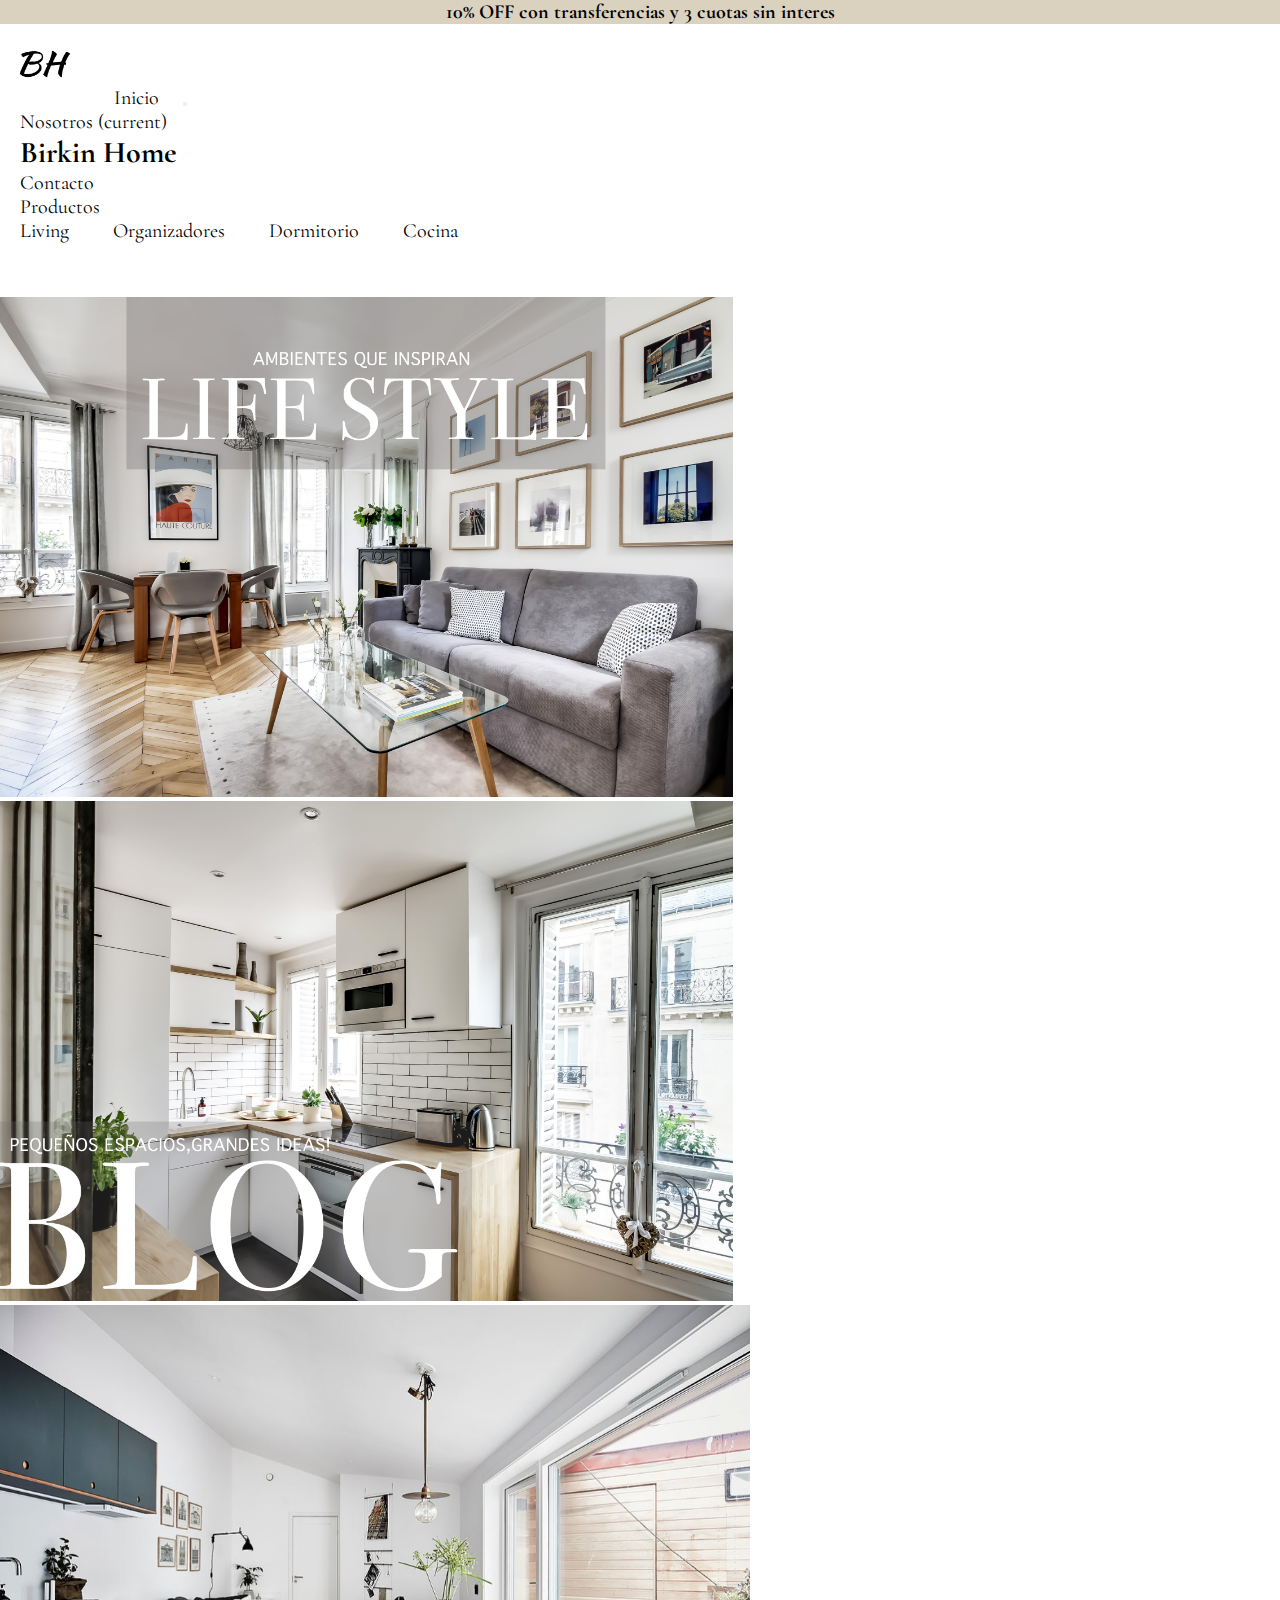
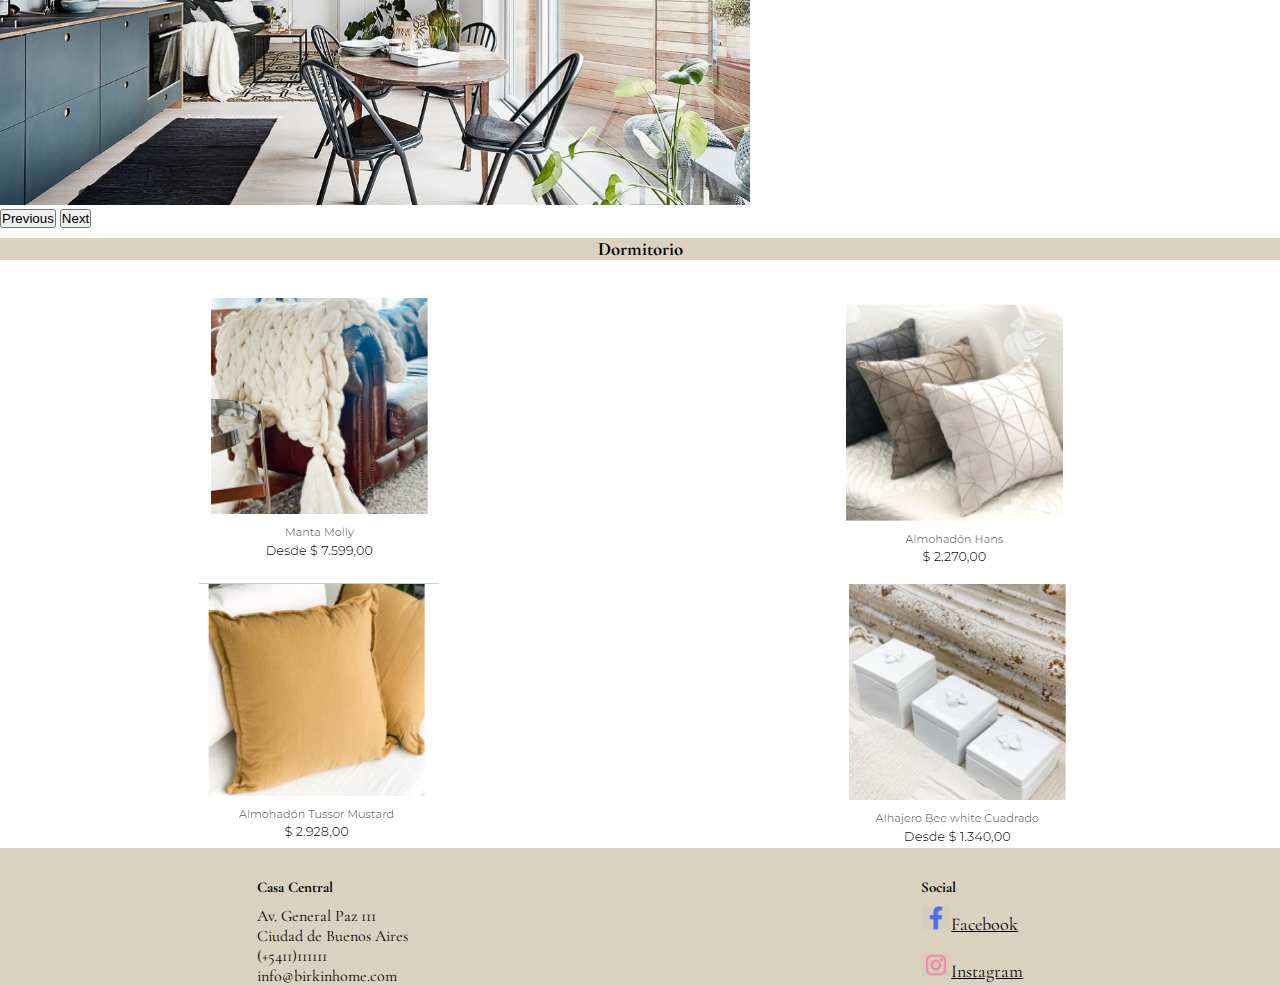
<file: submenu/dormitorio.html>
<!DOCTYPE html>
<html lang="es">
<head>
    <meta charset="UTF-8">
    <meta http-equiv="X-UA-Compatible" content="IE=edge">
    <meta name="viewport" content="width=device-width, initial-scale=1.0">
    <link rel="stylesheet" href="../archivos.scss/productos.scss/dormitorio.scss/dormitorio.css">
    <link href="https://fonts.googleapis.com/css2?family=Cormorant+Garamond:wght@300&family=Raleway:ital,wght@0,200;1,700&display=swap"
        rel="stylesheet">
    <title>Compra Dormitorio</title>
    <link rel="stylesheet" href="https://cdn.jsdelivr.net/npm/bootstrap@4.6.1/dist/css/bootstrap.min.css"
        integrity="sha384-zCbKRCUGaJDkqS1kPbPd7TveP5iyJE0EjAuZQTgFLD2ylzuqKfdKlfG/eSrtxUkn" crossorigin="anonymous">
    <meta name="descripcion" content="Todo para tu dormitorio">
    <meta name="keywords" content="mantas,almohadas,pie de cama,banco,almohadon,fundas">
</head>
<body>
    <!--inicio header-->
    <header class="row">
        <div class="col-xl-12 col-lg-12 col-md-12 col-s-12">
            <h1>10% OFF con transferencias y 3 cuotas sin interes</h1>
        </div>
    </header>
    <!--fin header-->
    <!--inicio nav-->
    <nav class="navbar navbar-expand-lg navbar-light bg-light">
        <img src="../img/logo_small.png" width="90px" height="80px">
        <a class="navbar-brand" href="../index.html">Inicio</a>
        <button class="navbar-toggler" type="button" data-toggle="collapse" data-target="#navbarNavDropdown"
            aria-controls="navbarNavDropdown" aria-expanded="false" aria-label="Toggle navigation">
            <span class="navbar-toggler-icon"></span>
        </button>
        <div class="collapse navbar-collapse" id="navbarNavDropdown">
            <ul class="navbar-nav">
                <li class="nav-item active">
                    <a class="nav-link" href="../nosotros.html">Nosotros <span class="sr-only">(current)</span></a>
                </li>
                <li class="nav-item">
                    <a class="nav-link" id="Birkin" href="../birkinhome.html">Birkin Home</a>
                </li>
                <li class="nav-item">
                    <a class="nav-link" href="../contacto.html">Contacto</a>
                </li>
                <li class="nav-item dropdown">
                    <a class="nav-link dropdown-toggle" href="../productos.html" id="navbarDropdownMenuLink"
                        role="button" data-toggle="dropdown" aria-expanded="false">
                        Productos
                    </a>
                    <div class="dropdown-menu" aria-labelledby="navbarDropdownMenuLink">
                        <a class="dropdown-item" href="living.html">Living</a>
                        <a class="dropdown-item" href="organizadores.html">Organizadores</a>
                        <a class="dropdown-item" href="dormitorio.html">Dormitorio</a>
                        <a class="dropdown-item" href="cocina.html">Cocina</a>
                    </div>
                </li>
            </ul>
        </div>
    </nav>
    <!--incio main-->
    <main class="row">
        <div class="container">
            <div id="carouselExampleIndicators" class="carousel slide" data-ride="carousel">
                <ol class="carousel-indicators">
                    <li data-target="#carouselExampleIndicators" data-slide-to="0" class="active"></li>
                    <li data-target="#carouselExampleIndicators" data-slide-to="1"></li>
                    <li data-target="#carouselExampleIndicators" data-slide-to="2"></li>
                </ol>
                <div class="carousel-inner">
                    <div class="carousel-item active">
                        <img src="../img/carrousel/slid11.jpg" class="d-block w-100" alt="imagen" height="500px">
                    </div>
                    <div class="carousel-item">
                        <img src="../img/carrousel/slid111.jpg" class="d-block w-100" alt="imagen" height="500px">
                    </div>
                    <div class="carousel-item">
                        <img src="../img/carrousel/slid1.jpg" class="d-block w-100" alt="imagen" height="500px">
                    </div>
                </div>
                <button class="carousel-control-prev" type="button" data-target="#carouselExampleIndicators"
                    data-slide="prev">
                    <span class="carousel-control-prev-icon" aria-hidden="true"></span>
                    <span class="sr-only">Previous</span>
                </button>
                <button class="carousel-control-next" type="button" data-target="#carouselExampleIndicators"
                    data-slide="next">
                    <span class="carousel-control-next-icon" aria-hidden="true"></span>
                    <span class="sr-only">Next</span>
                </button>
            </div>
        </div>
    </main>
    <!--inicio section-->
    <section class="row">
        <div id="dorm" class="col-s-12 col-xl-12 col-md-12">
            <h3>Dormitorio</h3>
            <div class="container">
                <img src="../img/productos/dormitorio1.png" id="dormitorio" class="col-s-12 col-xl-9 col-md-9">
                <img src="../img/productos/dormitorio2.png" id="dormitorio" class="col-s-12 col-xl-9 col-md-9">
                <img src="../img/productos/dormitorio3.png" id="dormitorio" class="col-s-12 col-xl-9 col-md-9">
                <img src="../img/productos/dormitorio4.png" id="dormitorio" class="col-s-12 col-xl-9 col-md-9">
            </div>
        </div>
    </section>
    <!--inicio footer-->
    <footer class="row">
        <div class="row">
            <section class="col-s-12 col-xl-12 col-md-12">
                <h2>Casa Central</h2>
                <p>Av. General Paz 111</p>
                <p> Ciudad de Buenos Aires</p>
                <p> (+5411)111111</p>
                <p>info@birkinhome.com</p>
            </section>
        </div>
        <div class="social">
            <section class="col-s-12 col-xl-12 col-md-12">
                <h2>Social</h2>
                <img src="../img/footer/face.png" width="30px"><a href="https://www.facebook.com/">Facebook</a><br><br>
                <img src="../img/footer/insta.png" width="30px"><a href="https://www.instagram.com/">Instagram</a>
            </section>
        </div>
    </footer>
    <!--fin footer-->
    <!-- links -->
    <script src="https://cdn.jsdelivr.net/npm/jquery@3.5.1/dist/jquery.slim.min.js"
        integrity="sha384-DfXdz2htPH0lsSSs5nCTpuj/zy4C+OGpamoFVy38MVBnE+IbbVYUew+OrCXaRkfj" crossorigin="anonymous">
    </script>
    <script src="https://cdn.jsdelivr.net/npm/popper.js@1.16.1/dist/umd/popper.min.js"
        integrity="sha384-9/reFTGAW83EW2RDu2S0VKaIzap3H66lZH81PoYlFhbGU+6BZp6G7niu735Sk7lN" crossorigin="anonymous">
    </script>
    <script src="https://cdn.jsdelivr.net/npm/bootstrap@4.6.1/dist/js/bootstrap.min.js"
        integrity="sha384-VHvPCCyXqtD5DqJeNxl2dtTyhF78xXNXdkwX1CZeRusQfRKp+tA7hAShOK/B/fQ2" crossorigin="anonymous">
    </script>
</body>
</html>
</file>
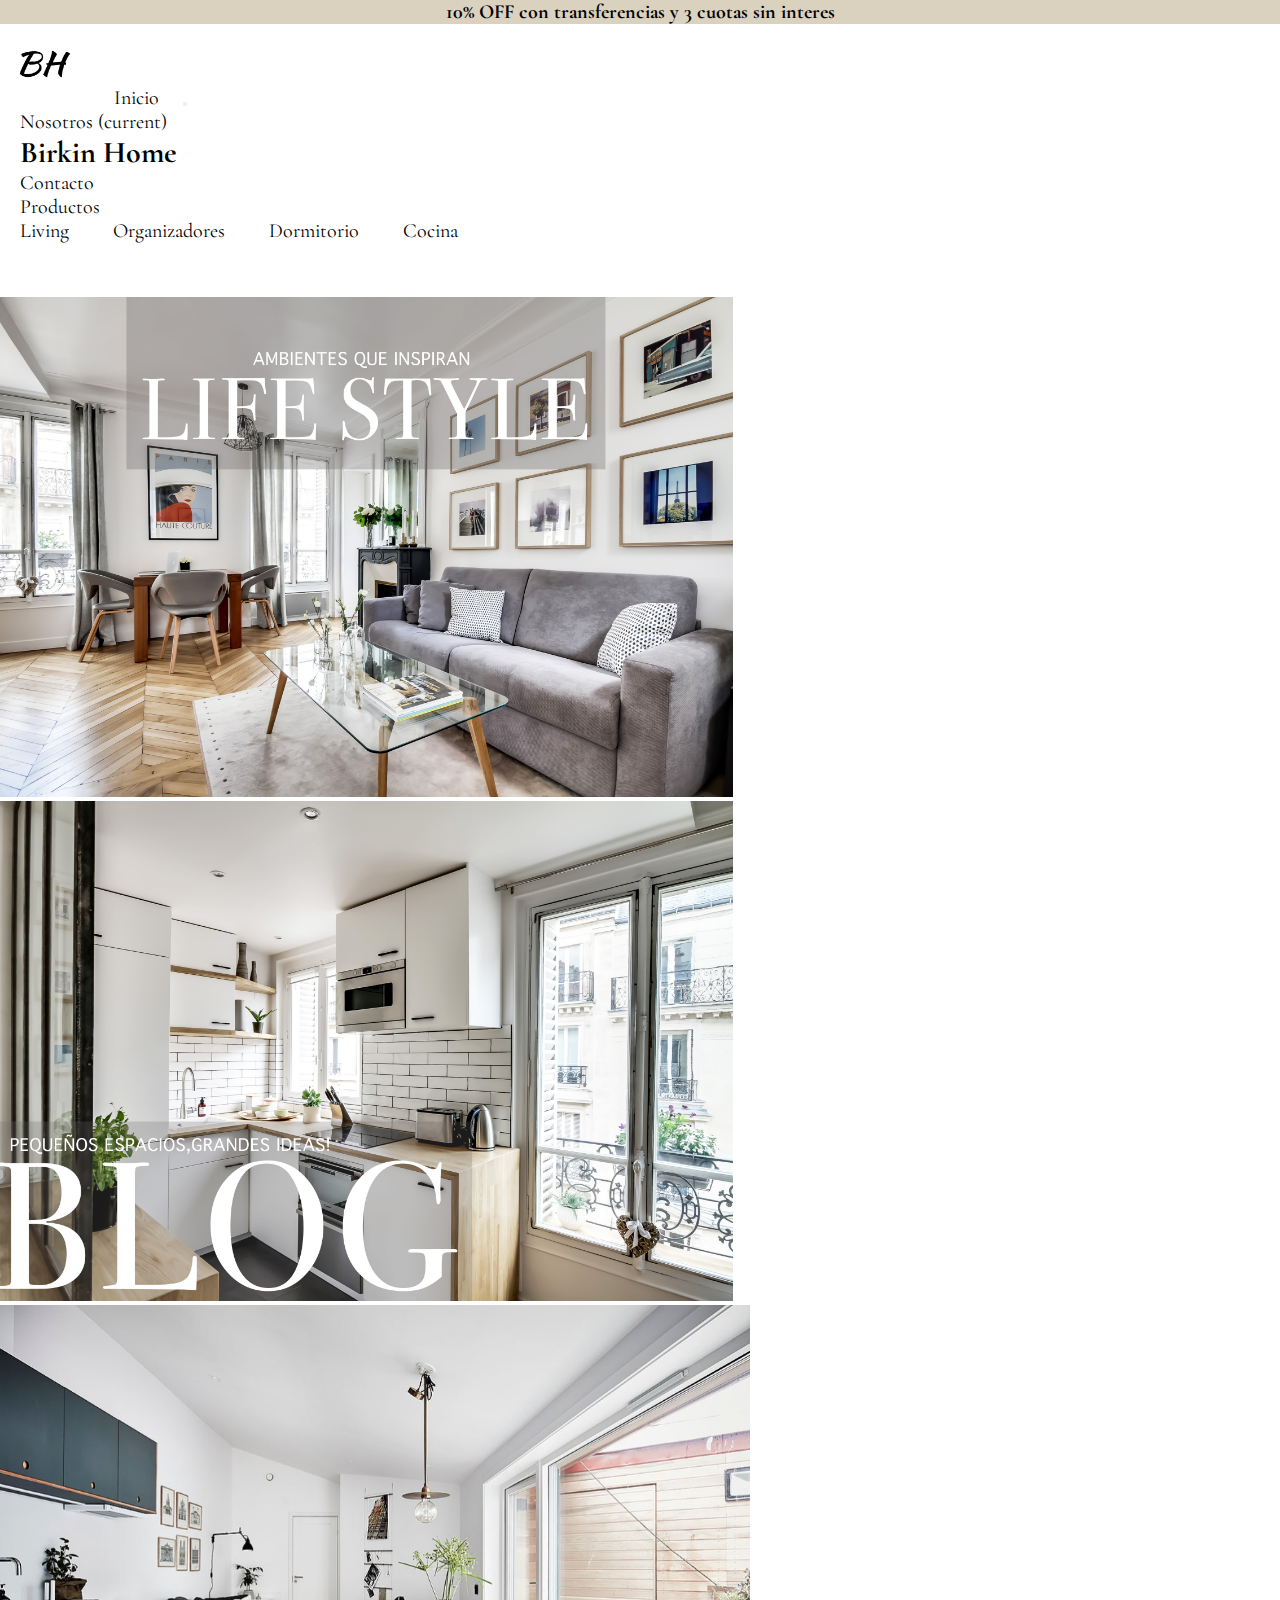
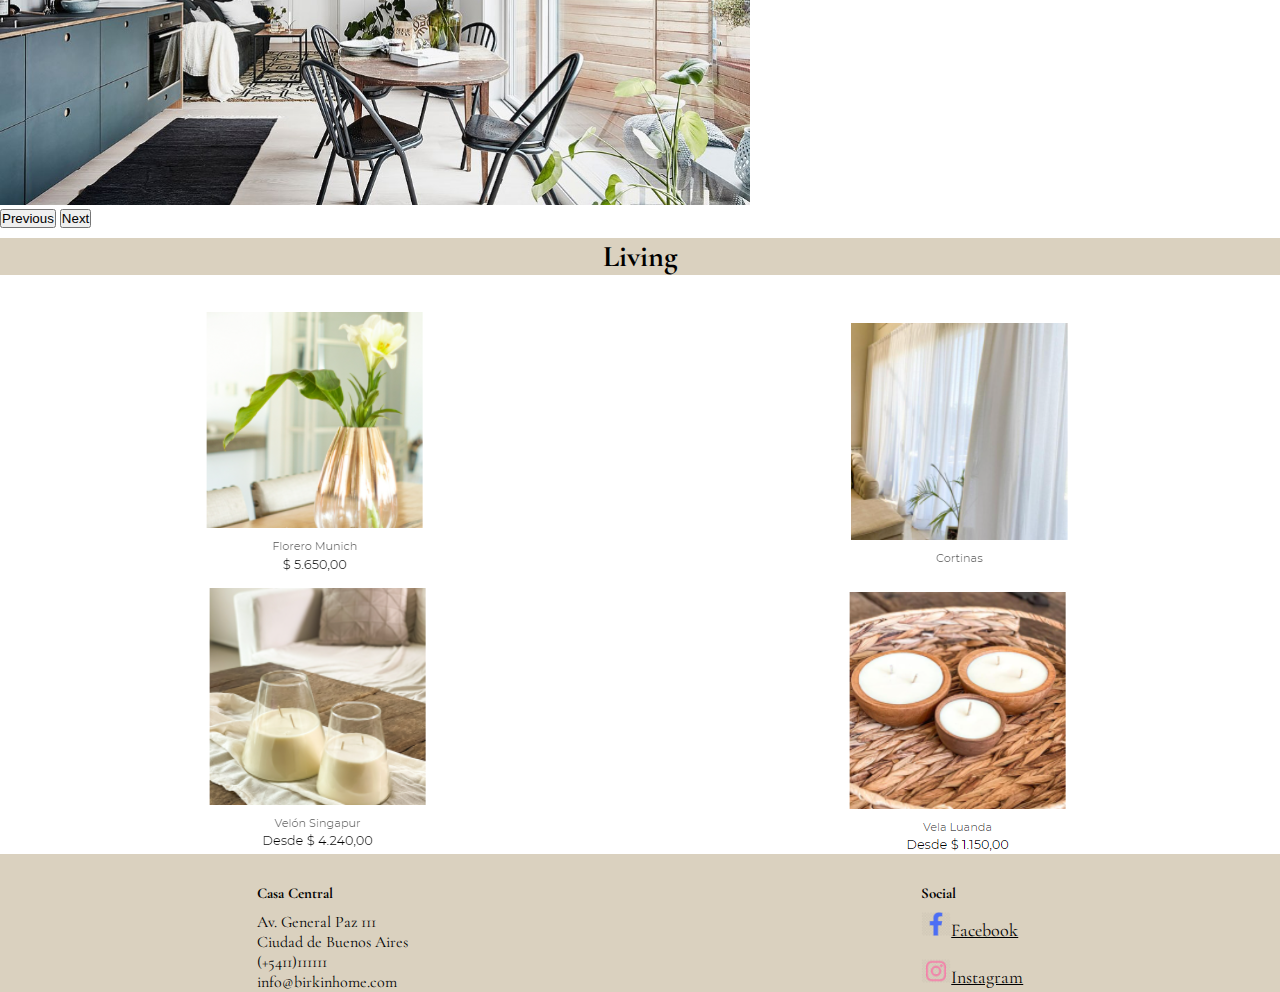
<file: submenu/living.html>
<!DOCTYPE html>
<html lang="es">
<head>
    <meta charset="UTF-8">
    <meta http-equiv="X-UA-Compatible" content="IE=edge">
    <meta name="viewport" content="width=device-width, initial-scale=1.0">
    <link rel="stylesheet" href="../archivos.scss/productos.scss/living.scss/living.css">
    <link href="https://fonts.googleapis.com/css2?family=Cormorant+Garamond:wght@300&family=Raleway:ital,wght@0,200;1,700&display=swap"
        rel="stylesheet">
    <title>Compra Living</title>
    <link rel="stylesheet" href="https://cdn.jsdelivr.net/npm/bootstrap@4.6.1/dist/css/bootstrap.min.css"
        integrity="sha384-zCbKRCUGaJDkqS1kPbPd7TveP5iyJE0EjAuZQTgFLD2ylzuqKfdKlfG/eSrtxUkn" crossorigin="anonymous">
    <meta name="descripcion" content="Tene el living de tus sueños con nuestros productos">
    <meta name="keywords" content="deco,sillon,mantas,lamparas,floreros,cuadros,velas">
</head>
<body>
    <!--inicio header-->
    <header class="row">
        <div class="col-xl-12 col-lg-12 col-md-12 col-s-12">
            <h1>10% OFF con transferencias y 3 cuotas sin interes</h1>
        </div>
    </header>
    <!--fin header-->
    <!--inicio nav-->
    <nav class="navbar navbar-expand-lg navbar-light bg-light">
        <img src="../img/logo_small.png" width="90px" height="80px">
        <a class="navbar-brand" href="../index.html">Inicio</a>
        <button class="navbar-toggler" type="button" data-toggle="collapse" data-target="#navbarNavDropdown"
            aria-controls="navbarNavDropdown" aria-expanded="false" aria-label="Toggle navigation">
            <span class="navbar-toggler-icon"></span>
        </button>
        <div class="collapse navbar-collapse" id="navbarNavDropdown">
            <ul class="navbar-nav">
                <li class="nav-item active">
                    <a class="nav-link" href="../nosotros.html">Nosotros <span class="sr-only">(current)</span></a>
                </li>
                <li class="nav-item">
                    <a class="nav-link" id="Birkin" href="../birkinhome.html">Birkin Home</a>
                </li>
                <li class="nav-item">
                    <a class="nav-link" href="../contacto.html">Contacto</a>
                </li>
                <li class="nav-item dropdown">
                    <a class="nav-link dropdown-toggle" href="../productos.html" id="navbarDropdownMenuLink"
                        role="button" data-toggle="dropdown" aria-expanded="false">
                        Productos
                    </a>
                    <div class="dropdown-menu" aria-labelledby="navbarDropdownMenuLink">
                        <a class="dropdown-item" href="living.html">Living</a>
                        <a class="dropdown-item" href="organizadores.html">Organizadores</a>
                        <a class="dropdown-item" href="dormitorio.html">Dormitorio</a>
                        <a class="dropdown-item" href="cocina.html">Cocina</a>
                    </div>
                </li>
            </ul>
        </div>
    </nav>
    <!--incio main-->
    <main class="row">
        <div class="container">
            <div id="carouselExampleIndicators" class="carousel slide" data-ride="carousel">
                <ol class="carousel-indicators">
                    <li data-target="#carouselExampleIndicators" data-slide-to="0" class="active"></li>
                    <li data-target="#carouselExampleIndicators" data-slide-to="1"></li>
                    <li data-target="#carouselExampleIndicators" data-slide-to="2"></li>
                </ol>
                <div class="carousel-inner">
                    <div class="carousel-item active">
                        <img src="../img/carrousel/slid11.jpg" class="d-block w-100" alt="imagen" height="500px">
                    </div>
                    <div class="carousel-item">
                        <img src="../img/carrousel/slid111.jpg" class="d-block w-100" alt="imagen" height="500px">
                    </div>
                    <div class="carousel-item">
                        <img src="../img/carrousel/slid1.jpg" class="d-block w-100" alt="imagen" height="500px">
                    </div>
                </div>
                <button class="carousel-control-prev" type="button" data-target="#carouselExampleIndicators"
                    data-slide="prev">
                    <span class="carousel-control-prev-icon" aria-hidden="true"></span>
                    <span class="sr-only">Previous</span>
                </button>
                <button class="carousel-control-next" type="button" data-target="#carouselExampleIndicators"
                    data-slide="next">
                    <span class="carousel-control-next-icon" aria-hidden="true"></span>
                    <span class="sr-only">Next</span>
                </button>
            </div>
        </div>
    </main>
    <!--inicio section-->
    <section class="row">
        <div class="col-s-12 col-xl-12 col-md-12">
            <h3>Living</h3>
            <div class="container">
                <img src="../img/productos/living1.png" id="living" class="col-s-12 col-xl-9 col-md-9">
                <img src="../img/productos/living2.png" id="living" class="col-s-12 col-xl-9 col-md-9">
                <img src="../img/productos/living3.png" id="living" class="col-s-12 col-xl-9 col-md-9">
                <img src="../img/productos/living4.png" id="living" class="col-s-12 col-xl-9 col-md-9">
            </div>
        </div>
    </section>
    <!--inicio footer-->
    <footer class="row">
        <div class="row">
            <section class="col-s-12 col-xl-12 col-md-12">
                <h2>Casa Central</h2>
                <p>Av. General Paz 111</p>
                <p> Ciudad de Buenos Aires</p>
                <p> (+5411)111111</p>
                <p>info@birkinhome.com</p>
            </section>
        </div>
        <div class="social">
            <section class="col-s-12 col-xl-12 col-md-12"></section>
            <h2>Social</h2>
            <img src="../img/footer/face.png" width="30px"><a href="https://www.facebook.com/">Facebook</a><br><br>
            <img src="../img/footer/insta.png" width="30px"><a href="https://www.instagram.com/">Instagram</a>
            </section>
        </div>
    </footer>
    <!--fin footer-->
    <!-- links -->
    <script src="https://cdn.jsdelivr.net/npm/jquery@3.5.1/dist/jquery.slim.min.js"
        integrity="sha384-DfXdz2htPH0lsSSs5nCTpuj/zy4C+OGpamoFVy38MVBnE+IbbVYUew+OrCXaRkfj" crossorigin="anonymous">
    </script>
    <script src="https://cdn.jsdelivr.net/npm/popper.js@1.16.1/dist/umd/popper.min.js"
        integrity="sha384-9/reFTGAW83EW2RDu2S0VKaIzap3H66lZH81PoYlFhbGU+6BZp6G7niu735Sk7lN" crossorigin="anonymous">
    </script>
    <script src="https://cdn.jsdelivr.net/npm/bootstrap@4.6.1/dist/js/bootstrap.min.js"
        integrity="sha384-VHvPCCyXqtD5DqJeNxl2dtTyhF78xXNXdkwX1CZeRusQfRKp+tA7hAShOK/B/fQ2" crossorigin="anonymous">
    </script>
</body>
</html>
</file>
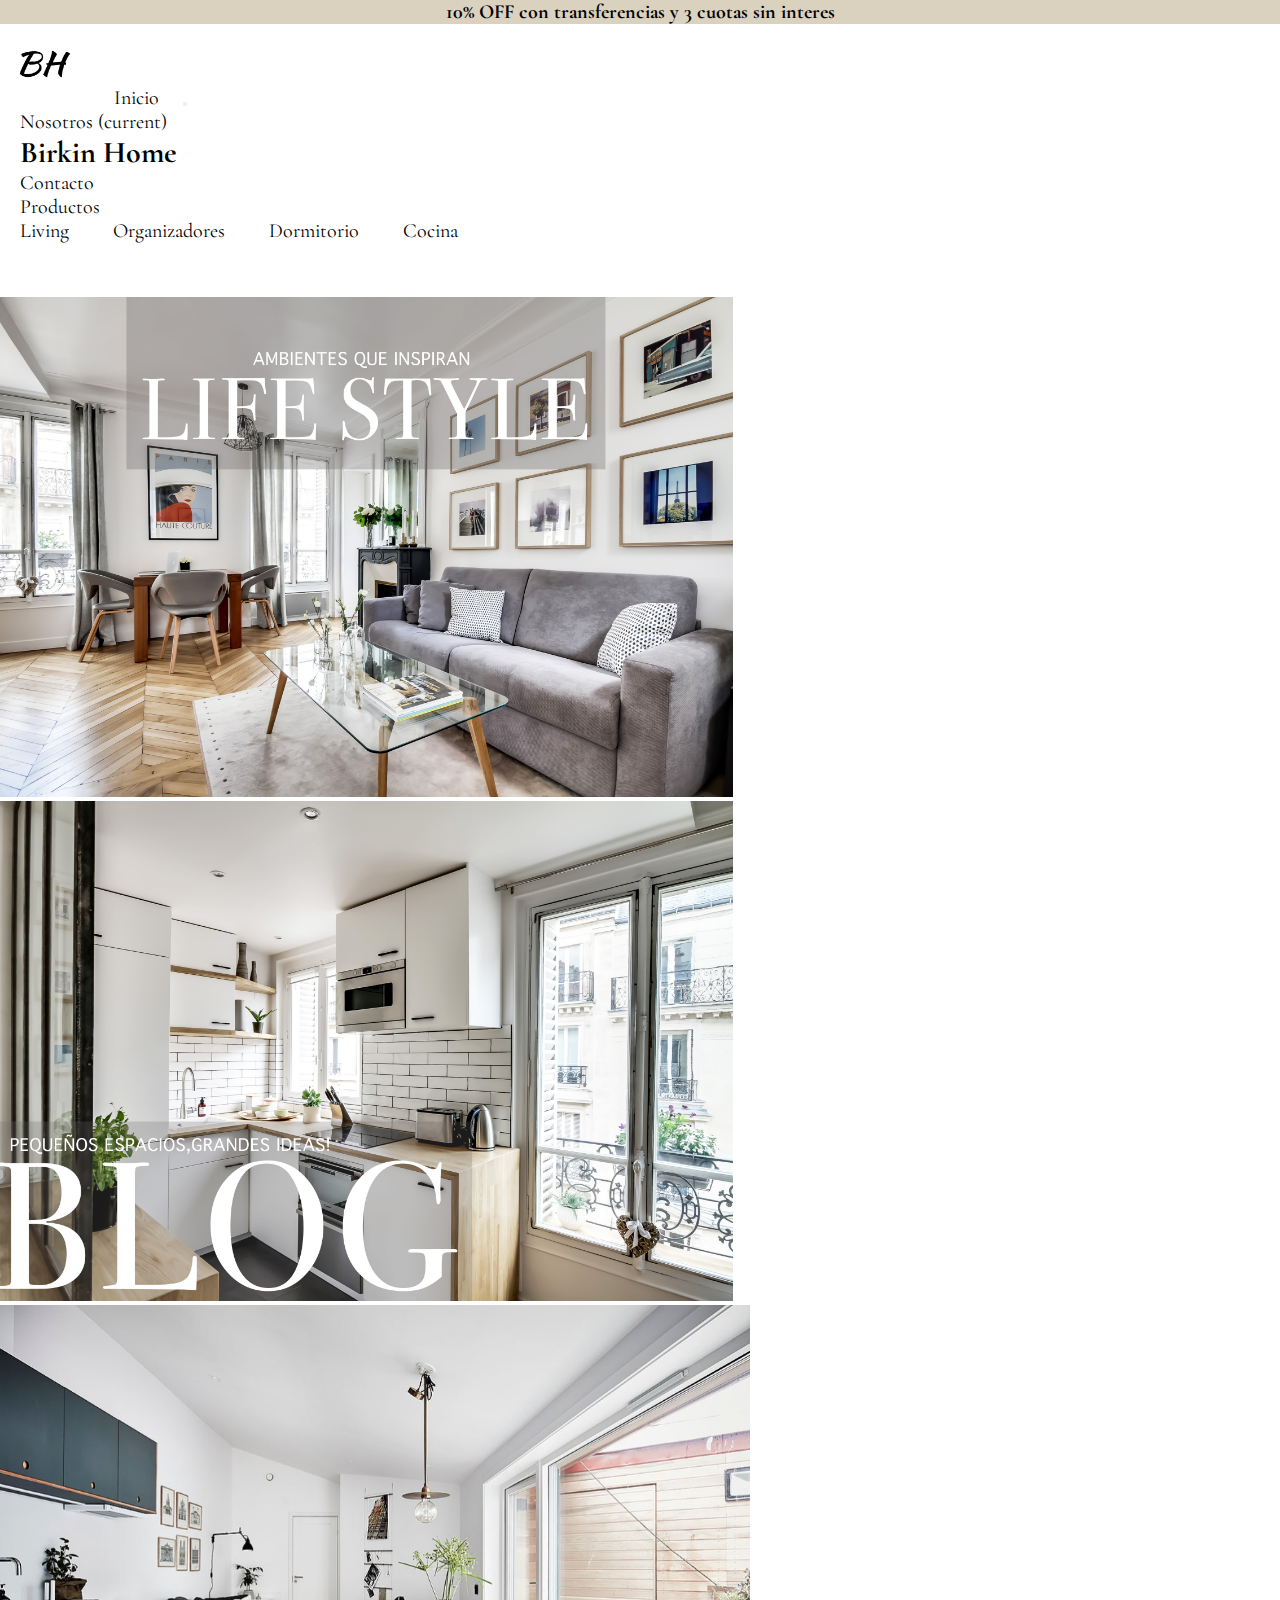
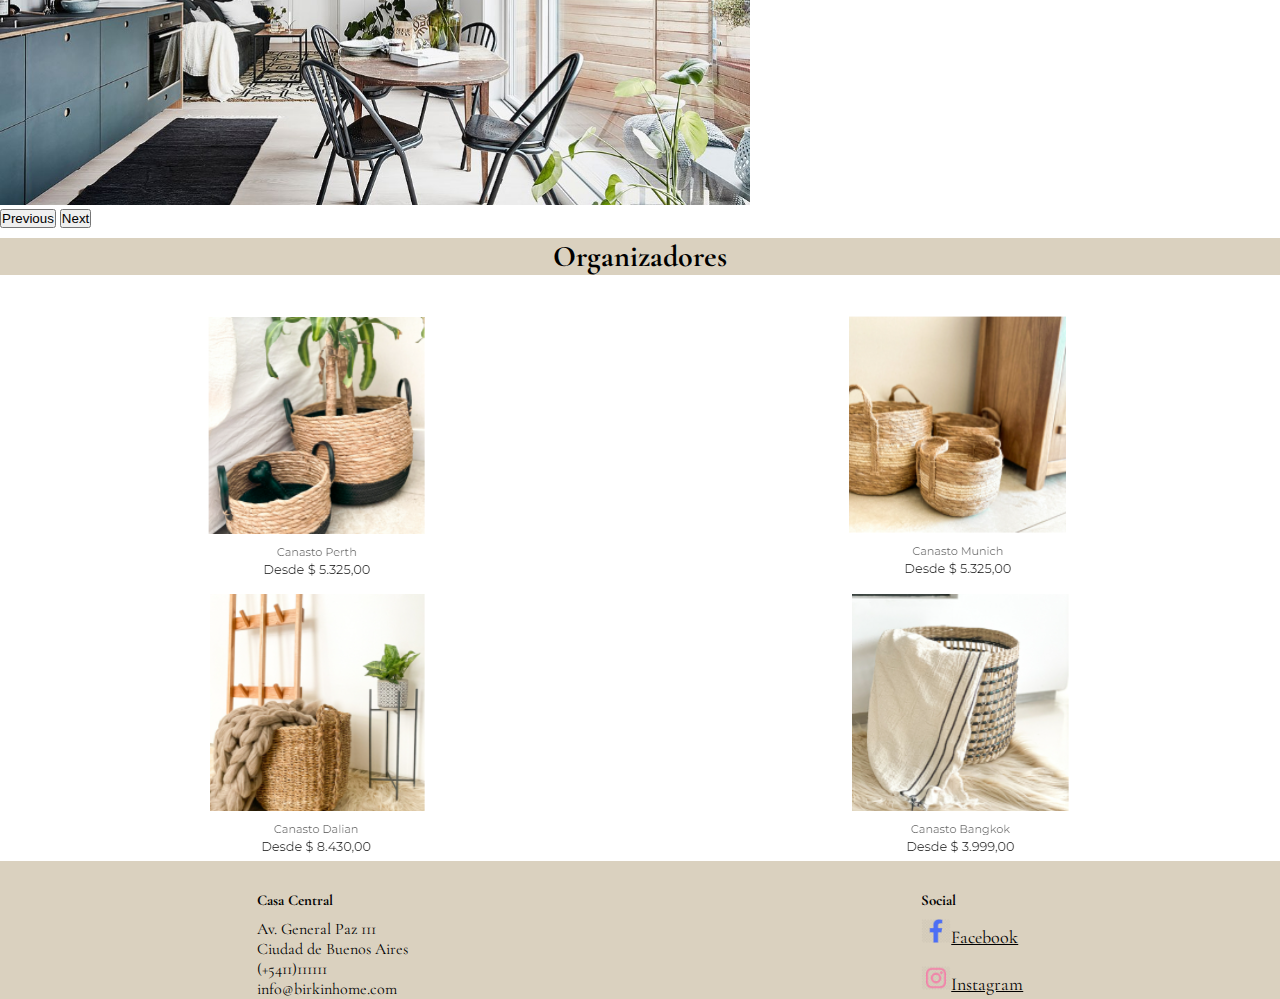
<file: submenu/organizadores.html>
<!DOCTYPE html>
<html lang="es">
<head>
    <meta charset="UTF-8">
    <meta http-equiv="X-UA-Compatible" content="IE=edge">
    <meta name="viewport" content="width=device-width, initial-scale=1.0">
    <link rel="stylesheet" href="../archivos.scss/productos.scss/organizadores.scss/organizadores.css">
    <link
        href="https://fonts.googleapis.com/css2?family=Cormorant+Garamond:wght@300&family=Raleway:ital,wght@0,200;1,700&display=swap"
        rel="stylesheet">
    <title>Compra Organizadores</title>
    <link rel="stylesheet" href="https://cdn.jsdelivr.net/npm/bootstrap@4.6.1/dist/css/bootstrap.min.css"
        integrity="sha384-zCbKRCUGaJDkqS1kPbPd7TveP5iyJE0EjAuZQTgFLD2ylzuqKfdKlfG/eSrtxUkn" crossorigin="anonymous">
    <meta name="descripcion" content="Organiza tu casa">
    <meta name="keywords" content="organiza tu espacio,orden,ratan,bambu,set organizadores">
</head>
<body>
    <!--inicio header-->
    <header class="row">
        <div class="col-xl-12 col-lg-12 col-md-12 col-s-12">
            <h1>10% OFF con transferencias y 3 cuotas sin interes</h1>
        </div>
    </header>
    <!--fin header-->
    <!--inicio nav-->
    <nav class="navbar navbar-expand-lg navbar-light bg-light">
        <img src="../img/logo_small.png" width="90px" height="80px">
        <a class="navbar-brand" href="../index.html">Inicio</a>
        <button class="navbar-toggler" type="button" data-toggle="collapse" data-target="#navbarNavDropdown"
            aria-controls="navbarNavDropdown" aria-expanded="false" aria-label="Toggle navigation">
            <span class="navbar-toggler-icon"></span>
        </button>
        <div class="collapse navbar-collapse" id="navbarNavDropdown">
            <ul class="navbar-nav">
                <li class="nav-item active">
                    <a class="nav-link" href="../nosotros.html">Nosotros <span class="sr-only">(current)</span></a>
                </li>
                <li class="nav-item">
                    <a class="nav-link" id="Birkin" href="../birkinhome.html">Birkin Home</a>
                </li>
                <li class="nav-item">
                    <a class="nav-link" href="../contacto.html">Contacto</a>
                </li>
                <li class="nav-item dropdown">
                    <a class="nav-link dropdown-toggle" href="../productos.html" id="navbarDropdownMenuLink"
                        role="button" data-toggle="dropdown" aria-expanded="false">
                        Productos
                    </a>
                    <div class="dropdown-menu" aria-labelledby="navbarDropdownMenuLink">
                        <a class="dropdown-item" href="living.html">Living</a>
                        <a class="dropdown-item" href="organizadores.html">Organizadores</a>
                        <a class="dropdown-item" href="dormitorio.html">Dormitorio</a>
                        <a class="dropdown-item" href="cocina.html">Cocina</a>
                    </div>
                </li>
            </ul>
        </div>
    </nav>
    <!--incio main-->
    <main class="row">
        <div class="container">
            <div id="carouselExampleIndicators" class="carousel slide" data-ride="carousel">
                <ol class="carousel-indicators">
                    <li data-target="#carouselExampleIndicators" data-slide-to="0" class="active"></li>
                    <li data-target="#carouselExampleIndicators" data-slide-to="1"></li>
                    <li data-target="#carouselExampleIndicators" data-slide-to="2"></li>
                </ol>
                <div class="carousel-inner">
                    <div class="carousel-item active">
                        <img src="../img/carrousel/slid11.jpg" class="d-block w-100" alt="imagen" height="500px">
                    </div>
                    <div class="carousel-item">
                        <img src="../img/carrousel/slid111.jpg" class="d-block w-100" alt="imagen" height="500px">
                    </div>
                    <div class="carousel-item">
                        <img src="../img/carrousel/slid1.jpg" class="d-block w-100" alt="imagen" height="500px">
                    </div>
                </div>
                <button class="carousel-control-prev" type="button" data-target="#carouselExampleIndicators"
                    data-slide="prev">
                    <span class="carousel-control-prev-icon" aria-hidden="true"></span>
                    <span class="sr-only">Previous</span>
                </button>
                <button class="carousel-control-next" type="button" data-target="#carouselExampleIndicators"
                    data-slide="next">
                    <span class="carousel-control-next-icon" aria-hidden="true"></span>
                    <span class="sr-only">Next</span>
                </button>
            </div>
        </div>
    </main>
    <!--inicio section-->
    <section class="row">
        <div class="col-s-12 col-xl-12 col-md-12">
            <h3>Organizadores</h3>
            <div class="container">
                <img src="../img/productos/organizador1.png" id="organizador" class="col-s-12 col-xl-9 col-md-9">
                <img src="../img/productos/organizador2.png" id="organizador" class="col-s-12 col-xl-9 col-md-9">
                <img src="../img/productos/organizador3.png" id="organizador" class="col-s-12 col-xl-9 col-md-9">
                <img src="../img/productos/organizador4.png" id="organizador" class="col-s-12 col-xl-9 col-md-9">
            </div>
        </div>
    </section>
    <!--inicio footer-->
    <footer class="row">
        <div class="row">
            <section class="col-s-12 col-xl-12 col-md-12">
                <h2>Casa Central</h2>
                <p>Av. General Paz 111</p>
                <p> Ciudad de Buenos Aires</p>
                <p> (+5411)111111</p>
                <p>info@birkinhome.com</p>
            </section>
        </div>
        <div class="social">
            <section class="col-s-12 col-xl-12 col-md-12">
                <h2>Social</h2>
                <img src="../img/footer/face.png" width="30px"><a href="https://www.facebook.com/">Facebook</a><br><br>
                <img src="../img/footer/insta.png" width="30px"><a href="https://www.instagram.com/">Instagram</a>
            </section>
        </div>
    </footer>
    <!--fin footer-->
    <!-- links -->
    <script src="https://cdn.jsdelivr.net/npm/jquery@3.5.1/dist/jquery.slim.min.js"
        integrity="sha384-DfXdz2htPH0lsSSs5nCTpuj/zy4C+OGpamoFVy38MVBnE+IbbVYUew+OrCXaRkfj" crossorigin="anonymous">
    </script>
    <script src="https://cdn.jsdelivr.net/npm/popper.js@1.16.1/dist/umd/popper.min.js"
        integrity="sha384-9/reFTGAW83EW2RDu2S0VKaIzap3H66lZH81PoYlFhbGU+6BZp6G7niu735Sk7lN" crossorigin="anonymous">
    </script>
    <script src="https://cdn.jsdelivr.net/npm/bootstrap@4.6.1/dist/js/bootstrap.min.js"
        integrity="sha384-VHvPCCyXqtD5DqJeNxl2dtTyhF78xXNXdkwX1CZeRusQfRKp+tA7hAShOK/B/fQ2" crossorigin="anonymous">
    </script>
</body>
</html>
</file>
<file: archivos.scss/indexscss/index.css>
header {
  background-color: #dad1bf !important;
  color: black !important;
  text-align: center !important;
}

header h1 {
  -webkit-animation-duration: 3s !important;
          animation-duration: 3s !important;
  -webkit-animation-name: aparecer !important;
          animation-name: aparecer !important;
  -webkit-animation-delay: 5s !important;
          animation-delay: 5s !important;
  -webkit-animation-iteration-count: infinite !important;
          animation-iteration-count: infinite !important;
  font-family: "Cormorant Garamond", serif !important;
  font-size: 20px !important;
}

@-webkit-keyframes aparecer {
  0% {
    opacity: 0;
  }
  100% {
    opacity: 1;
  }
}

@keyframes aparecer {
  0% {
    opacity: 0;
  }
  100% {
    opacity: 1;
  }
}

nav a {
  text-decoration: none !important;
  color: black !important;
  padding: 20px !important;
  font-size: 20px !important;
  text-align: center !important;
  font-family: "Cormorant Garamond", serif !important;
}

nav a:hover {
  color: #927f5a !important;
}

nav #Birkin {
  font-size: 30px !important;
  padding-top: 11px !important;
  font-family: "Cormorant Garamond", serif !important;
  font-weight: bold;
}

nav .dropdown-item {
  font-family: "Cormorant Garamond", serif !important;
  margin: auto !important;
}

main {
  height: 500px;
}

article #destacados {
  display: -webkit-box;
  display: -ms-flexbox;
  display: flex;
  -ms-flex-line-pack: center;
      align-content: center;
  margin: auto;
}

article h3 {
  width: 100%;
  text-align: center;
  font-family: "Cormorant Garamond", serif;
  font-size: 20px !important;
  background-color: #dad1bf;
  margin-top: 20px;
}

article .container {
  display: -ms-grid !important;
  display: grid !important;
  -ms-grid-columns: auto auto !important;
      grid-template-columns: auto auto !important;
}

article #destacados {
  display: -webkit-box;
  display: -ms-flexbox;
  display: flex;
  -webkit-box-pack: center;
      -ms-flex-pack: center;
          justify-content: center;
  margin: auto;
}

article #destacados:hover {
  opacity: 0.7;
}

/* footer */
footer {
  background-color: #dad1bf !important;
  padding-top: 10px !important;
  display: -ms-grid !important;
  display: grid !important;
  -ms-grid-columns: auto auto !important;
      grid-template-columns: auto auto !important;
  display: -webkit-box !important;
  display: -ms-flexbox !important;
  display: flex !important;
  -ms-flex-pack: distribute !important;
      justify-content: space-around !important;
  color: black !important;
  padding-top: 30px !important;
}

footer h2 {
  font-family: "Cormorant Garamond", serif !important;
  font-size: 15px !important;
  padding-bottom: 10px !important;
  font-weight: auto !important;
}

footer p {
  font-size: 16px;
  font-family: "Cormorant Garamond", serif;
}

footer a {
  color: black;
  font-size: 18px;
  font-family: "Cormorant Garamond", serif;
}

* {
  margin: 0;
  padding: 0;
}
/*# sourceMappingURL=index.css.map */
</file>
<file: archivos.scss/birkinhome.scss/birkinhome.css>
* {
  margin: 0;
  padding: 0;
}

header {
  background-color: #dad1bf !important;
  color: black !important;
  text-align: center !important;
}

header h1 {
  -webkit-animation-duration: 3s !important;
          animation-duration: 3s !important;
  -webkit-animation-name: aparecer !important;
          animation-name: aparecer !important;
  -webkit-animation-delay: 5s !important;
          animation-delay: 5s !important;
  -webkit-animation-iteration-count: infinite !important;
          animation-iteration-count: infinite !important;
  font-family: "Cormorant Garamond", serif !important;
  font-size: 20px !important;
}

@-webkit-keyframes aparecer {
  0% {
    opacity: 0;
  }
  100% {
    opacity: 1;
  }
}

@keyframes aparecer {
  0% {
    opacity: 0;
  }
  100% {
    opacity: 1;
  }
}

/* nav */
nav a {
  text-decoration: none !important;
  color: black !important;
  padding: 20px !important;
  font-size: 20px !important;
  text-align: center !important;
  font-family: "Cormorant Garamond", serif !important;
}

nav #Birkin {
  font-size: 30px !important;
  padding-top: 11px !important;
  font-family: "Cormorant Garamond", serif !important;
  font-weight: bold;
}

nav a:hover {
  color: #927f5a !important;
}

nav .dropdown-item {
  font-family: "Cormorant Garamond", serif !important;
  margin: auto !important;
}

main {
  height: 500px;
}

/* article */
article {
  height: 700px;
}

article h3 {
  width: 100%;
  text-align: center;
  font-family: "Cormorant Garamond", serif;
  font-size: 30px !important;
  background-color: #dad1bf;
  margin-top: 20px !important;
}

article .container {
  padding-top: 60px;
  display: -ms-grid;
  display: grid;
  -ms-grid-columns: auto;
      grid-template-columns: auto;
  -ms-grid-rows: auto auto auto;
      grid-template-rows: auto auto auto;
}

article #promo {
  display: -webkit-box;
  display: -ms-flexbox;
  display: flex;
  -webkit-box-pack: center;
      -ms-flex-pack: center;
          justify-content: center;
  margin: auto;
}

footer {
  background-color: #dad1bf !important;
  padding-top: 10px !important;
  display: -ms-grid !important;
  display: grid !important;
  -ms-grid-columns: auto auto !important;
      grid-template-columns: auto auto !important;
  display: -webkit-box !important;
  display: -ms-flexbox !important;
  display: flex !important;
  -ms-flex-pack: distribute !important;
      justify-content: space-around !important;
  color: black !important;
  padding-top: 30px !important;
}

footer h2 {
  font-family: "Cormorant Garamond", serif !important;
  font-size: 15px !important;
  padding-bottom: 10px !important;
  font-weight: auto !important;
}

footer p {
  font-size: 16px;
  font-family: "Cormorant Garamond", serif;
}

footer a {
  color: black;
  font-size: 18px;
  font-family: "Cormorant Garamond", serif;
}
/*# sourceMappingURL=birkinhome.css.map */
</file>
<file: archivos.scss/contacto.scss/contacto.css>
/*header  */
header {
  background-color: #dad1bf !important;
  color: black !important;
  text-align: center !important;
}

header h1 {
  -webkit-animation-duration: 3s !important;
          animation-duration: 3s !important;
  -webkit-animation-name: aparecer !important;
          animation-name: aparecer !important;
  -webkit-animation-delay: 5s !important;
          animation-delay: 5s !important;
  -webkit-animation-iteration-count: infinite !important;
          animation-iteration-count: infinite !important;
  font-family: "Cormorant Garamond", serif !important;
  font-size: 20px !important;
}

@-webkit-keyframes aparecer {
  0% {
    opacity: 0;
  }
  100% {
    opacity: 1;
  }
}

@keyframes aparecer {
  0% {
    opacity: 0;
  }
  100% {
    opacity: 1;
  }
}

/* nav */
nav a {
  text-decoration: none !important;
  color: black !important;
  padding: 20px !important;
  font-size: 20px !important;
  text-align: center !important;
  font-family: "Cormorant Garamond", serif !important;
}

nav #Birkin {
  font-size: 30px !important;
  padding-top: 11px !important;
  font-family: "Cormorant Garamond", serif !important;
  font-weight: bold;
}

nav a:hover {
  color: #927f5a !important;
}

nav .dropdown-item {
  font-family: "Cormorant Garamond", serif !important;
  margin: auto !important;
}

/* main */
/*variables*/
h3 {
  text-align: center;
  font-family: "Cormorant Garamond", serif;
  font-size: 30px !important;
  background-color: #dad1bf;
  margin-top: 10px;
  padding: 5px;
}

/* article */
article .mapa {
  float: left;
}

article .form {
  float: left;
  width: 70%;
  padding: 50px;
  line-height: 10px;
  background-color: white;
  display: -ms-grid;
  display: grid;
  -webkit-box-pack: center;
      -ms-flex-pack: center;
          justify-content: center;
  padding-top: 15px;
  background-color: whitesmoke;
}

article .control {
  width: 100%;
}

article .boton {
  background-color: #837c6d;
  -webkit-box-sizing: 2px;
          box-sizing: 2px;
  width: 100px;
  line-height: 25px;
  padding: 5px;
}

article h4 {
  font-size: 1rem;
  font-family: "Cormorant Garamond", serif;
}

/* footer */
footer {
  background-color: #dad1bf !important;
  padding-top: 10px !important;
  display: -ms-grid !important;
  display: grid !important;
  -ms-grid-columns: auto auto !important;
      grid-template-columns: auto auto !important;
  display: -webkit-box !important;
  display: -ms-flexbox !important;
  display: flex !important;
  -ms-flex-pack: distribute !important;
      justify-content: space-around !important;
  color: black !important;
  padding-top: 30px !important;
}

footer h2 {
  font-family: "Cormorant Garamond", serif !important;
  font-size: 15px !important;
  padding-bottom: 10px !important;
  font-weight: auto !important;
}

footer p {
  font-size: 16px;
  font-family: "Cormorant Garamond", serif;
}

footer a {
  color: black;
  font-size: 18px;
  font-family: "Cormorant Garamond", serif;
}

* {
  margin: 0;
  padding: 0;
}
/*# sourceMappingURL=contacto.css.map */
</file>
<file: archivos.scss/nosotros.scss/nosotros.css>
header {
  background-color: #dad1bf !important;
  color: black !important;
  text-align: center !important;
}

header h1 {
  -webkit-animation-duration: 3s !important;
          animation-duration: 3s !important;
  -webkit-animation-name: aparecer !important;
          animation-name: aparecer !important;
  -webkit-animation-delay: 5s !important;
          animation-delay: 5s !important;
  -webkit-animation-iteration-count: infinite !important;
          animation-iteration-count: infinite !important;
  font-family: "Cormorant Garamond", serif;
  font-size: 20px !important;
}

@-webkit-keyframes aparecer {
  0% {
    opacity: 0;
  }
  100% {
    opacity: 1;
  }
}

@keyframes aparecer {
  0% {
    opacity: 0;
  }
  100% {
    opacity: 1;
  }
}

nav a {
  text-decoration: none !important;
  color: black !important;
  padding: 20px !important;
  font-size: 20px !important;
  text-align: center !important;
  font-family: "Cormorant Garamond", serif;
}

nav a:hover {
  color: #927f5a !important;
}

nav #Birkin {
  font-size: 30px !important;
  padding-top: 11px !important;
  font-family: "Cormorant Garamond", serif;
  font-weight: bold;
}

nav .dropdown-item {
  font-family: "Cormorant Garamond", serif;
  margin: auto !important;
}

main {
  height: 500px;
}

/* article */
article {
  padding: 30px;
  -webkit-box-pack: center;
      -ms-flex-pack: center;
          justify-content: center;
  margin: auto;
}

article h3 {
  width: 100%;
  text-align: center;
  font-family: "Cormorant Garamond", serif;
  font-size: 20px !important;
  background-color: #dad1bf;
  margin-top: 20px;
}

/* footer */
footer {
  background-color: #dad1bf !important;
  padding-top: 10px !important;
  display: -ms-grid !important;
  display: grid !important;
  -ms-grid-columns: auto auto !important;
      grid-template-columns: auto auto !important;
  display: -webkit-box !important;
  display: -ms-flexbox !important;
  display: flex !important;
  -ms-flex-pack: distribute !important;
      justify-content: space-around !important;
  padding-top: 30px !important;
}

footer h2 {
  font-family: "Cormorant Garamond", serif !important;
  font-size: 15px !important;
  padding-bottom: 10px !important;
  font-weight: auto !important;
}

footer p {
  font-size: 16px;
  font-family: "Cormorant Garamond", serif;
}

footer a {
  color: black;
  font-size: 18px;
  font-family: "Cormorant Garamond", serif;
}

* {
  margin: 0;
  padding: 0;
}
/*# sourceMappingURL=nosotros.css.map */
</file>
<file: archivos.scss/productos.scss/cocina.scss/cocina.css>
/*header  */
header {
  background-color: #dad1bf !important;
  color: black !important;
  text-align: center !important;
}

header h1 {
  -webkit-animation-duration: 3s !important;
          animation-duration: 3s !important;
  -webkit-animation-name: aparecer !important;
          animation-name: aparecer !important;
  -webkit-animation-delay: 5s !important;
          animation-delay: 5s !important;
  -webkit-animation-iteration-count: infinite !important;
          animation-iteration-count: infinite !important;
  font-family: "Cormorant Garamond", serif !important;
  font-size: 20px !important;
}

@-webkit-keyframes aparecer {
  0% {
    opacity: 0;
  }
  100% {
    opacity: 1;
  }
}

@keyframes aparecer {
  0% {
    opacity: 0;
  }
  100% {
    opacity: 1;
  }
}

/* nav */
nav a {
  text-decoration: none !important;
  color: black !important;
  padding: 20px !important;
  font-size: 20px !important;
  text-align: center !important;
  font-family: "Cormorant Garamond", serif !important;
}

nav #Birkin {
  font-size: 30px !important;
  padding-top: 11px !important;
  font-family: "Cormorant Garamond", serif !important;
  font-weight: bold;
}

nav a:hover {
  color: #927f5a !important;
}

nav .dropdown-item {
  font-family: "Cormorant Garamond", serif !important;
  margin: auto !important;
}

/* section */
section .container {
  display: -ms-grid;
  display: grid;
  -ms-grid-columns: auto auto;
      grid-template-columns: auto auto;
}

section h3 {
  text-align: center;
  font-family: "Cormorant Garamond", serif;
  font-size: 30px !important;
  background-color: #dad1bf;
  margin-bottom: 30px !important;
  margin-top: 10px !important;
}

section #cocina {
  display: -webkit-box;
  display: -ms-flexbox;
  display: flex;
  -webkit-box-pack: center;
      -ms-flex-pack: center;
          justify-content: center;
  margin: auto;
}

section #cocina:hover {
  opacity: 0.7;
}

/* footer */
footer {
  background-color: #dad1bf !important;
  padding-top: 10px !important;
  display: -ms-grid !important;
  display: grid !important;
  -ms-grid-columns: auto auto !important;
      grid-template-columns: auto auto !important;
  display: -webkit-box !important;
  display: -ms-flexbox !important;
  display: flex !important;
  -ms-flex-pack: distribute !important;
      justify-content: space-around !important;
  color: black !important;
  padding-top: 30px !important;
}

footer h2 {
  font-family: "Cormorant Garamond", serif !important;
  font-size: 15px !important;
  padding-bottom: 10px !important;
  font-weight: auto !important;
}

footer p {
  font-size: 16px;
  font-family: "Cormorant Garamond", serif;
}

footer a {
  color: black;
  font-size: 18px;
  font-family: "Cormorant Garamond", serif;
}

* {
  margin: 0;
  padding: 0;
}
/*# sourceMappingURL=cocina.css.map */
</file>
<file: archivos.scss/productos.scss/dormitorio.scss/dormitorio.css>
/*header  */
header {
  background-color: #dad1bf !important;
  color: black !important;
  text-align: center !important;
}

header h1 {
  -webkit-animation-duration: 3s !important;
          animation-duration: 3s !important;
  -webkit-animation-name: aparecer !important;
          animation-name: aparecer !important;
  -webkit-animation-delay: 5s !important;
          animation-delay: 5s !important;
  -webkit-animation-iteration-count: infinite !important;
          animation-iteration-count: infinite !important;
  font-family: "Cormorant Garamond", serif !important;
  font-size: 20px !important;
}

@-webkit-keyframes aparecer {
  0% {
    opacity: 0;
  }
  100% {
    opacity: 1;
  }
}

@keyframes aparecer {
  0% {
    opacity: 0;
  }
  100% {
    opacity: 1;
  }
}

/* nav */
nav a {
  text-decoration: none !important;
  color: black !important;
  padding: 20px !important;
  font-size: 20px !important;
  text-align: center !important;
  font-family: "Cormorant Garamond", serif !important;
}

nav #Birkin {
  font-size: 30px !important;
  padding-top: 11px !important;
  font-family: "Cormorant Garamond", serif !important;
  font-weight: bold;
}

nav a:hover {
  color: #927f5a !important;
}

nav .dropdown-item {
  font-family: "Cormorant Garamond", serif !important;
  margin: auto !important;
}

/* section */
section .container {
  display: -ms-grid;
  display: grid;
  -ms-grid-columns: auto auto;
      grid-template-columns: auto auto;
}

section h3 {
  text-align: center;
  font-family: "Cormorant Garamond", serif;
  background-color: #dad1bf;
  margin-top: 10px !important;
  margin-bottom: 30px !important;
}

section #dormitorio {
  display: -webkit-box;
  display: -ms-flexbox;
  display: flex;
  -webkit-box-pack: center;
      -ms-flex-pack: center;
          justify-content: center;
  margin: auto;
}

section #dormitorio:hover {
  opacity: 0.7;
}

/* footer */
footer {
  background-color: #dad1bf !important;
  padding-top: 10px !important;
  display: -ms-grid !important;
  display: grid !important;
  -ms-grid-columns: auto auto !important;
      grid-template-columns: auto auto !important;
  display: -webkit-box !important;
  display: -ms-flexbox !important;
  display: flex !important;
  -ms-flex-pack: distribute !important;
      justify-content: space-around !important;
  color: black !important;
  padding-top: 30px !important;
}

footer h2 {
  font-family: "Cormorant Garamond", serif !important;
  font-size: 15px !important;
  padding-bottom: 10px !important;
  font-weight: auto !important;
}

footer p {
  font-size: 16px;
  font-family: "Cormorant Garamond", serif;
}

footer a {
  color: black;
  font-size: 18px;
  font-family: "Cormorant Garamond", serif;
}

* {
  margin: 0;
  padding: 0;
}
/*# sourceMappingURL=dormitorio.css.map */
</file>
<file: archivos.scss/productos.scss/living.scss/living.css>
/*header  */
header {
  background-color: #dad1bf !important;
  color: black !important;
  text-align: center !important;
}

header h1 {
  -webkit-animation-duration: 3s !important;
          animation-duration: 3s !important;
  -webkit-animation-name: aparecer !important;
          animation-name: aparecer !important;
  -webkit-animation-delay: 5s !important;
          animation-delay: 5s !important;
  -webkit-animation-iteration-count: infinite !important;
          animation-iteration-count: infinite !important;
  font-family: "Cormorant Garamond", serif !important;
  font-size: 20px !important;
}

@-webkit-keyframes aparecer {
  0% {
    opacity: 0;
  }
  100% {
    opacity: 1;
  }
}

@keyframes aparecer {
  0% {
    opacity: 0;
  }
  100% {
    opacity: 1;
  }
}

/* nav */
nav a {
  text-decoration: none !important;
  color: black !important;
  padding: 20px !important;
  font-size: 20px !important;
  text-align: center !important;
  font-family: "Cormorant Garamond", serif !important;
}

nav #Birkin {
  font-size: 30px !important;
  padding-top: 11px !important;
  font-family: "Cormorant Garamond", serif !important;
  font-weight: bold;
}

nav a:hover {
  color: #927f5a !important;
}

nav .dropdown-item {
  font-family: "Cormorant Garamond", serif !important;
  margin: auto !important;
}

/* section */
section .container {
  display: -ms-grid;
  display: grid;
  -ms-grid-columns: auto auto;
      grid-template-columns: auto auto;
}

section #living {
  display: -webkit-box;
  display: -ms-flexbox;
  display: flex;
  -webkit-box-pack: center;
      -ms-flex-pack: center;
          justify-content: center;
  margin: auto;
}

section #living:hover {
  opacity: 0.7;
}

section h3 {
  text-align: center;
  font-family: "Cormorant Garamond", serif;
  font-size: 30px !important;
  background-color: #dad1bf;
  margin-top: 10px !important;
  margin-bottom: 30px !important;
}

/* footer */
footer {
  background-color: #dad1bf !important;
  padding-top: 10px !important;
  display: -ms-grid !important;
  display: grid !important;
  -ms-grid-columns: auto auto !important;
      grid-template-columns: auto auto !important;
  display: -webkit-box !important;
  display: -ms-flexbox !important;
  display: flex !important;
  -ms-flex-pack: distribute !important;
      justify-content: space-around !important;
  color: black !important;
  padding-top: 30px !important;
}

footer h2 {
  font-family: "Cormorant Garamond", serif !important;
  font-size: 15px !important;
  padding-bottom: 10px !important;
  font-weight: auto !important;
}

footer p {
  font-size: 16px;
  font-family: "Cormorant Garamond", serif;
}

footer a {
  color: black;
  font-size: 18px;
  font-family: "Cormorant Garamond", serif;
}

* {
  margin: 0;
  padding: 0;
}
/*# sourceMappingURL=living.css.map */
</file>
<file: archivos.scss/productos.scss/organizadores.scss/organizadores.css>
/*header  */
header {
  background-color: #dad1bf;
  color: black !important;
  text-align: center !important;
}

header h1 {
  -webkit-animation-duration: 3s !important;
          animation-duration: 3s !important;
  -webkit-animation-name: aparecer !important;
          animation-name: aparecer !important;
  -webkit-animation-delay: 5s !important;
          animation-delay: 5s !important;
  -webkit-animation-iteration-count: infinite !important;
          animation-iteration-count: infinite !important;
  font-family: "Cormorant Garamond", serif !important;
  font-size: 20px !important;
}

@-webkit-keyframes aparecer {
  0% {
    opacity: 0;
  }
  100% {
    opacity: 1;
  }
}

@keyframes aparecer {
  0% {
    opacity: 0;
  }
  100% {
    opacity: 1;
  }
}

/* nav */
nav a {
  text-decoration: none !important;
  color: black !important;
  padding: 20px !important;
  font-size: 20px !important;
  text-align: center !important;
  font-family: "Cormorant Garamond", serif !important;
}

nav #Birkin {
  font-size: 30px !important;
  padding-top: 11px !important;
  font-family: "Cormorant Garamond", serif !important;
  font-weight: bold;
}

nav a:hover {
  color: #927f5a !important;
}

nav .dropdown-item {
  font-family: "Cormorant Garamond", serif !important;
  margin: auto !important;
}

/* section */
section .container {
  display: -ms-grid !important;
  display: grid !important;
  -ms-grid-columns: auto auto !important;
      grid-template-columns: auto auto !important;
}

section h3 {
  text-align: center;
  font-family: "Cormorant Garamond", serif;
  font-size: 30px !important;
  background-color: #dad1bf;
  margin-bottom: 30px !important;
  margin-top: 10px !important;
}

section #organizador {
  display: -webkit-box;
  display: -ms-flexbox;
  display: flex;
  -webkit-box-pack: center;
      -ms-flex-pack: center;
          justify-content: center;
  margin: auto;
}

section #organizador:hover {
  opacity: 0.7;
}

/* footer */
footer {
  background-color: #dad1bf !important;
  padding-top: 10px !important;
  display: -ms-grid !important;
  display: grid !important;
  -ms-grid-columns: auto auto !important;
      grid-template-columns: auto auto !important;
  display: -webkit-box !important;
  display: -ms-flexbox !important;
  display: flex !important;
  -ms-flex-pack: distribute !important;
      justify-content: space-around !important;
  color: black !important;
  padding-top: 30px !important;
}

footer h2 {
  font-family: "Cormorant Garamond", serif !important;
  font-size: 15px !important;
  padding-bottom: 10px !important;
  font-weight: auto !important;
}

footer p {
  font-size: 16px;
  font-family: "Cormorant Garamond", serif;
}

footer a {
  color: black;
  font-size: 18px;
  font-family: "Cormorant Garamond", serif;
}

* {
  margin: 0;
  padding: 0;
}
/*# sourceMappingURL=organizadores.css.map */
</file>
